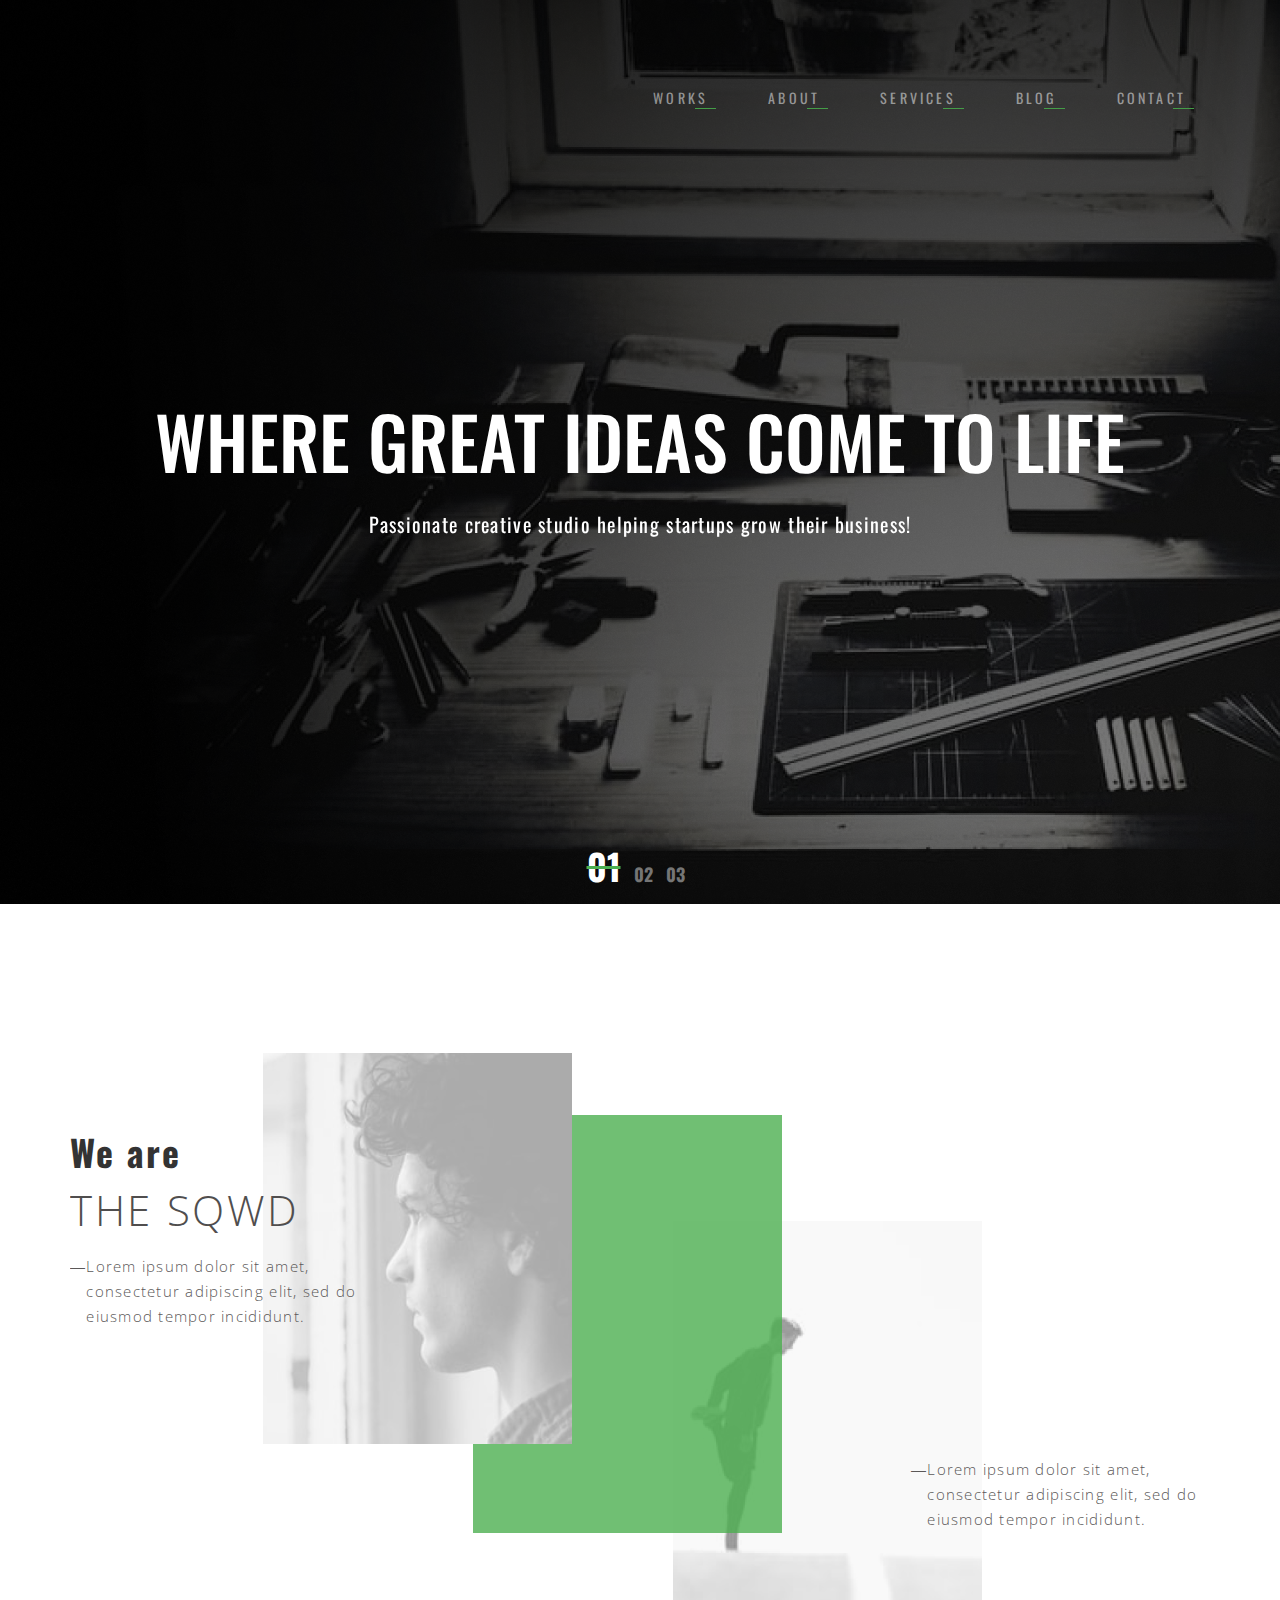
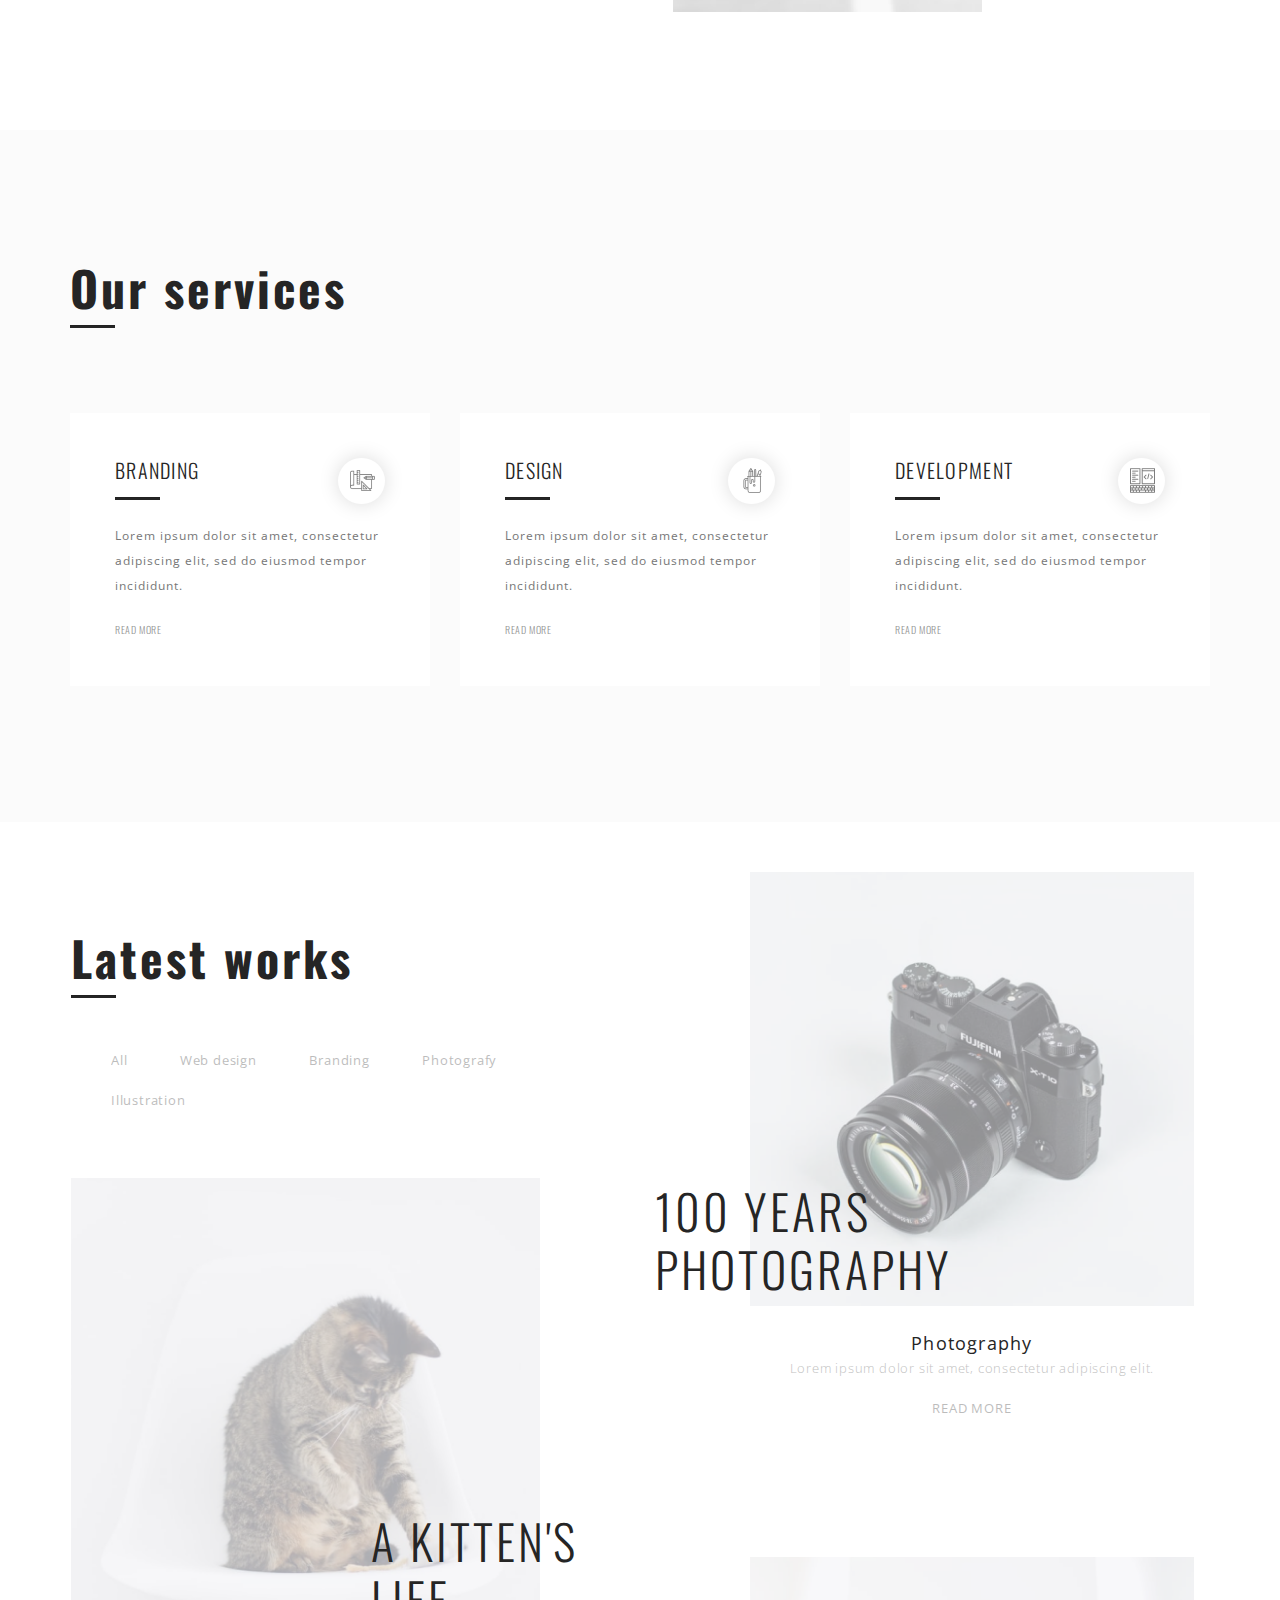
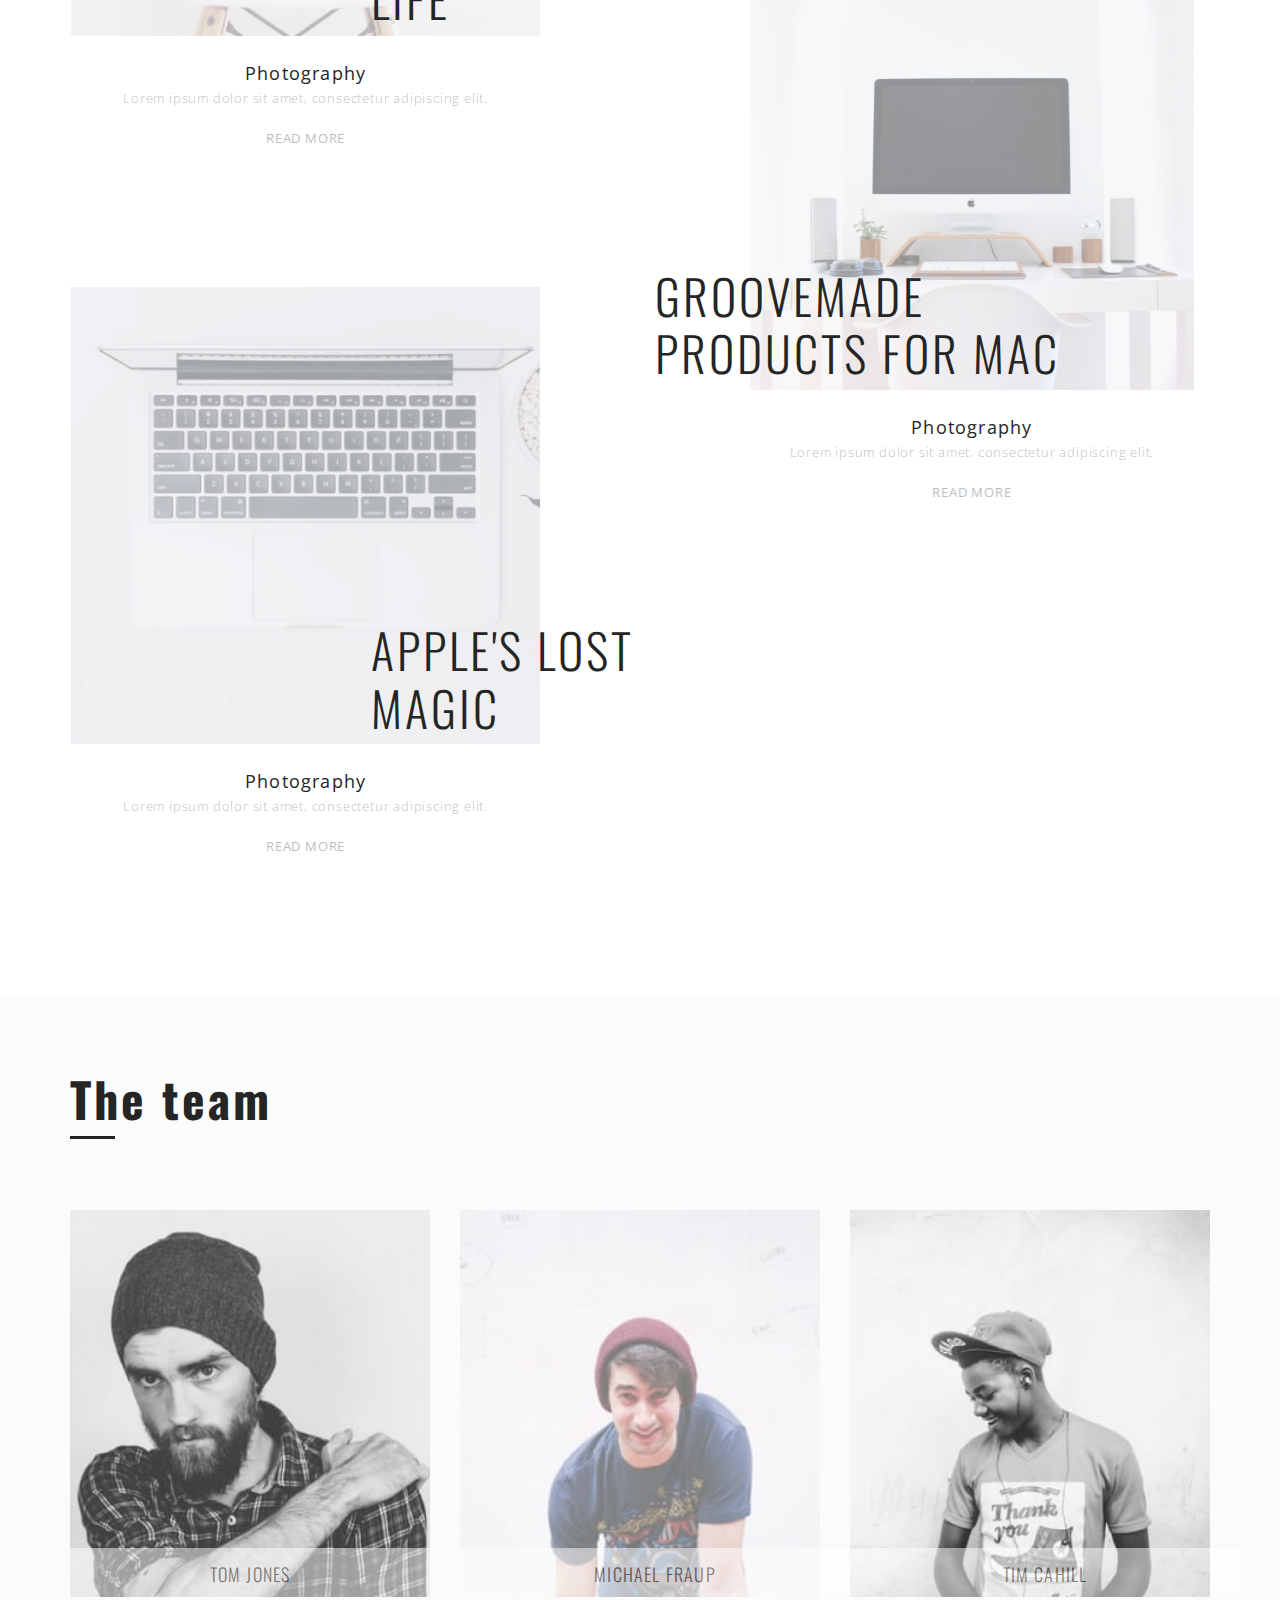
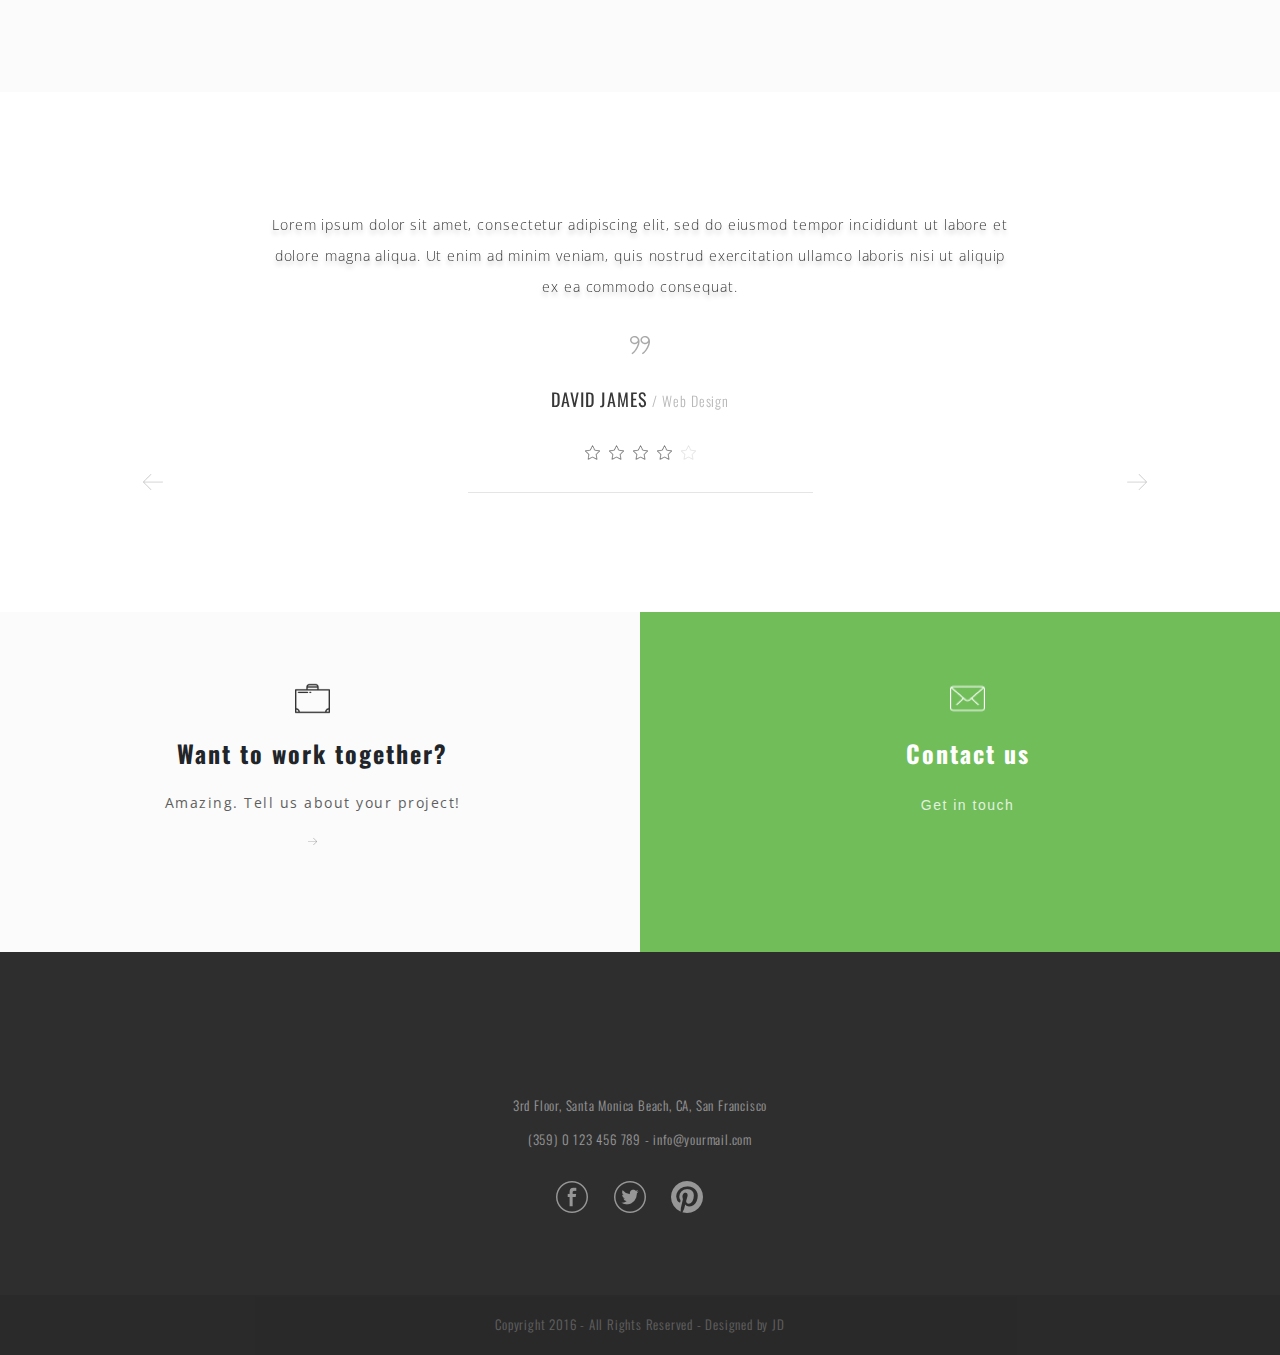
<file: Seminar 5-6/index.html>
<!DOCTYPE html>
<html lang="en">
<head>
    <meta charset="UTF-8">
    <meta content="width=device-width, initial-scale=1, shrink-to-fit=no" name="viewport">
    <title>Figma</title>
    <link href="https://fonts.gstatic.com" rel="preconnect">
    <link href="https://fonts.googleapis.com/css2?family=Open+Sans:wght@300;400&family=Oswald:wght@300;400;500;700&display=swap"
          rel="stylesheet">
    <link href="css/bootstrap.css" rel="stylesheet">
    <link href="css/style.css" rel="stylesheet">
</head>
<body>

<header class="header">
    <div class="container">
        <nav class="navbar navbar-expand-md navbar-dark justify-content-end">
            <button aria-controls="navbarSupportedContent" aria-expanded="false" aria-label="Toggle navigation"
                    class="navbar-toggler"
                    data-target="#navbar" data-toggle="collapse" type="button">
                <span class="navbar-toggler-icon"></span>
            </button>
            <div class="collapse navbar-collapse justify-content-end " id="navbar">
                <ul class="navbar-nav list-unstyled header-menu">
                    <li class="list-inline-item nav-item on-hover-add-active">
                        <a class="text-uppercase nav-link nav-menu mr-0" href="">Works</a>
                        <hr>
                    </li>
                    <li class="list-inline-item nav-item on-hover-add-active">
                        <a class="text-uppercase nav-link nav-menu mr-0" href="">About</a>
                        <hr>
                    </li>
                    <li class="list-inline-item nav-item on-hover-add-active">
                        <a class="text-uppercase nav-link nav-menu  mr-0" href="">Services</a>
                        <hr>
                    </li>
                    <li class="list-inline-item nav-item on-hover-add-active">
                        <a class="text-uppercase nav-link nav-menu mr-0" href="">Blog</a>
                        <hr>
                    </li>
                    <li class="list-inline-item nav-item on-hover-add-active">
                        <a class="text-uppercase nav-link nav-menu mr-0" href="">Contact</a>
                        <hr>
                    </li>
                </ul>
            </div>
        </nav>

        <div class="carousel header-content text-center d-flex flex-column justify-content-center" data-ride="carousel"
             id="myCarousel">
            <div class="carousel-inner">
                <div class="carousel-item active">
                    <h1 class="header-content-title">WHERE GREAT IDEAS COME TO LIFE</h1>
                    <span class="header-content-description d-block">Passionate creative studio helping startups grow their business!</span>
                </div>
                <div class="carousel-item">
                    <h1 class="header-content-title">WHERE GREAT IDEAS COME TO LIFE</h1>
                    <span class="header-content-description d-block">Passionate creative studio helping startups grow their business!</span>
                </div>
                <div class="carousel-item">
                    <h1 class="header-content-title">WHERE GREAT IDEAS COME TO LIFE</h1>
                    <span class="header-content-description d-block">Passionate creative studio helping startups grow their business!</span>
                </div>
            </div>
        </div>
        <div class="header-carousel-pagination">
            <ol class="list-unstyled text-center">
                <li class="active" data-slide-to="0" data-target="#myCarousel">01</li>
                <li class="" data-slide-to="1" data-target="#myCarousel">02</li>
                <li class="" data-slide-to="2" data-target="#myCarousel">03</li>
            </ol>
        </div>
    </div>
</header>

<section class="container we-are">
    <img alt="" id="we-are-first-img" src="img/Men1.png">
    <img alt="" id="we-are-second-img" src="img/greenbox.png">
    <img alt="" id="we-are-third-img" src="img/Men2.png">
    <div class="row">

        <div class="we-are-description col-md-4">
            <h3 class="we-are-title">We are</h3>
            <span class="we-are-title-span">THE SQWD</span>
            <div class="d-flex flex-row pt-3">
                <span>&mdash;</span>
                <p> Lorem ipsum dolor sit amet, consectetur adipiscing elit, sed do eiusmod tempor incididunt.</p>
            </div>
        </div>

        <div class="we-are-description-1 offset-4 col-md-4 ">
            <div class="d-flex flex-row">
                <span>&mdash;</span>
                <p> Lorem ipsum dolor sit amet, consectetur adipiscing elit, sed do eiusmod tempor incididunt.</p>
            </div>
        </div>
    </div>
</section>

<section class="container we-are-sm">
    <div class="we-are-description-sm text-center">
        <h3 class="we-are-title-sm">We are</h3>
        <span class="we-are-title-span-sm">THE SQWD</span>
        <div class="pt-3">
            <p> &mdash; Lorem ipsum dolor sit amet, consectetur adipiscing elit, sed do eiusmod tempor incididunt.</p>
        </div>
    </div>
    <div class="text-center">
        <img alt="" class="we-are-img-sm" src="img/Men1.png">
        <img alt="" class="we-are-img-sm" src="img/greenbox.png">
        <img alt="" class="we-are-img-sm" src="img/Men2.png">
    </div>
    <div class="we-are-description-1-sm text-center">
        <p> &mdash; Lorem ipsum dolor sit amet, consectetur adipiscing elit, sed do eiusmod tempor incididunt.</p>
    </div>
</section>

<section class="our-services">
    <div class="container">
        <div>
            <h2 class="our-services-title">Our services</h2>
            <hr class="black-hr">
        </div>
        <div class="row">
            <div class="col-md-4">
                <div class="our-services-item on-hover-add-active">
                    <a href="">
                        <div class="d-flex justify-content-between">
                            <div>
                                <h4>Branding</h4>
                                <hr class="black-hr">
                            </div>
                            <div class="our-services-item-oval">
                            <span>
                                <img alt="" src="img/Branding.png">
                            </span>
                            </div>
                        </div>
                        <p>Lorem ipsum dolor sit amet, consectetur adipiscing elit, sed do eiusmod tempor
                            incididunt.</p>
                        <span>Read more</span>
                    </a>
                </div>
            </div>
            <div class="col-md-4">
                <div class="our-services-item on-hover-add-active">
                    <a href="">
                        <div class="d-flex justify-content-between">
                            <div>
                                <h4>DESIGN</h4>
                                <hr class="black-hr">
                            </div>
                            <div class="our-services-item-oval">
                            <span>
                                <img alt="" src="img/Design.png">
                            </span>
                            </div>
                        </div>
                        <p>Lorem ipsum dolor sit amet, consectetur adipiscing elit, sed do eiusmod tempor incididunt.</p>
                        <span>Read more</span>
                    </a>
                </div>
            </div>
            <div class="col-md-4">
                <div class="our-services-item on-hover-add-active">
                    <a href="">
                        <div class="d-flex justify-content-between">
                            <div>
                                <h4>DEVELOPMENT</h4>
                                <hr class="black-hr">
                            </div>
                            <div class="our-services-item-oval">
                            <span>
                                <img alt="" src="img/Development.png">
                            </span>
                            </div>
                        </div>
                        <p>Lorem ipsum dolor sit amet, consectetur adipiscing elit, sed do eiusmod tempor incididunt.</p>
                        <span>Read more</span>
                    </a>
                </div>
            </div>
        </div>
    </div>
</section>
<section class="container latest-works">
    <div class="row">
        <div class="col-md-6 px-0">
            <div>
                <h2 class="latest-works-title">Latest works</h2>
                <hr class="black-hr">
                <ul class="list-unstyled latest-works-menu">
                    <li class="list-inline-item">
                        <a href="">All</a>
                    </li>
                    <li class="list-inline-item">
                        <a href="">Web design</a>
                    </li>
                    <li class="list-inline-item">
                        <a href="">Branding</a>
                    </li>
                    <li class="list-inline-item">
                        <a href="">Photografy</a>
                    </li>
                    <li class="list-inline-item">
                        <a href="">Illustration</a>
                    </li>
                </ul>
            </div>

            <div class="latest-works-item kitty row position-relative">
                <div class="col-md-10 col-sm-12 ">
                    <img alt="" class="w-100" src="img/Kot.png">
                </div>
                <div class="offset-md-6 offset-sm-0 col-sm-12 col-md-5">
                    <a href="">
                        <h4 class="position-absolute">A kitten's life</h4>
                    </a>
                </div>
            </div>
            <div class="row">
                <div class="latest-works-item-info col-md-10 col-sm-12 text-center">
                    <span>Photography</span>
                    <p>Lorem ipsum dolor sit amet, consectetur adipiscing elit.</p>
                    <a href="">READ MORE</a>
                </div>
            </div>

            <div class="latest-works-item keyboard row position-relative">
                <div class="col-md-10 col-sm-12">
                    <img alt="" class="w-100" src="img/Keyboard.png">
                </div>
                <div class="offset-md-6 offset-sm-0 col-sm-12 col-md-6">
                    <a href="">
                        <h4 class="position-absolute">Apple's lost magic</h4>
                    </a>
                </div>
            </div>
            <div class="latest-works-item-info row">
                <div class="col-md-10 col-sm-12 text-center">
                    <span>Photography</span>
                    <p>Lorem ipsum dolor sit amet, consectetur adipiscing elit.</p>
                    <a href="">READ MORE</a>
                </div>
            </div>

        </div>

        <div class="col-md-6">
            <div class="latest-works-item camera row position-relative">
                <div class="col-md-10 col-sm-12 offset-sm-0 offset-md-2">
                    <img alt="" class="w-100" src="img/Camera.png">
                </div>
                <div class="col-md-6 col-sm-12">
                    <a href="">
                        <h4 class="position-absolute">100 years photography</h4>
                    </a>
                </div>
            </div>
            <div class="latest-works-item-info row">
                <div class="col-md-10 col-sm-12 offset-sm-0 offset-md-2 text-center">
                    <span>Photography</span>
                    <p>Lorem ipsum dolor sit amet, consectetur adipiscing elit.</p>
                    <a href="">READ MORE</a>
                </div>
            </div>
            <div class="latest-works-item mac row position-relative">
                <div class="col-md-10 col-sm-12 offset-sm-0 offset-md-2">
                    <img alt="" class="w-100" src="img/Mac.png">
                </div>
                <div class="col-md-9 col-sm-12">
                    <a href="">
                        <h4 class="position-absolute">Groovemade products for mac</h4>
                    </a>
                </div>
            </div>
            <div class="latest-works-item-info row">
                <div class="col-md-10 col-sm-12 offset-sm-0 offset-md-2 text-center">
                    <span>Photography</span>
                    <p>Lorem ipsum dolor sit amet, consectetur adipiscing elit.</p>
                    <a href="">READ MORE</a>
                </div>
            </div>

        </div>
    </div>
</section>

<section class="the-team">
    <div class="container">
        <h2>The team</h2>
        <hr class="black-hr">
        <div class="the-team-avatars row">
            <div class="col-md-4 the-team-avatars-item">
                <div class="position-relative">
                    <img alt="" class="w-100" src="img/Tom.png">
                    <div class="the-team-name col-md-4 on-hover-add-active">
                        <span class="text-uppercase">Tom Jones</span>
                        <div class="d-none  the-team-name-profession">
                            <hr>
                            <span>Creative Director</span>
                            <p>Create with simplicity in mind!</p>
                        </div>
                    </div>
                </div>
            </div>
            <div class="col-md-4 the-team-avatars-item">
                <img alt="" class="w-100" src="img/Micha.png">
                <div class="the-team-name col-md-4 on-hover-add-active">
                    <span class="text-uppercase">Michael Fraup</span>
                    <div class="d-none  the-team-name-profession">
                        <hr>
                        <span>Creative Director</span>
                        <p>Create with simplicity in mind!</p>
                    </div>
                </div>
            </div>
            <div class="col-md-4 the-team-avatars-item">
                <img alt="" class="w-100" src="img/Tim.png">
                <div class="the-team-name col-md-4 on-hover-add-active">
                    <span class="text-uppercase">Tim Cahill</span>
                    <div class="d-none  the-team-name-profession">
                        <hr>
                        <span>Creative Director</span>
                        <p>Create with simplicity in mind!</p>
                    </div>
                </div>

            </div>
        </div>
    </div>
</section>

<section class="reviews">
    <div class="container">
        <div class="row">
            <div class="carousel" data-ride="carousel" id="review-carousel">
                <div class="carousel-inner">
                    <div class="reviews-item text-center offset-md-2 offset-sm-0 col-sm-12 col-md-8">
                        <div class="carousel-item active">
                            <p>Lorem ipsum dolor sit amet, consectetur adipiscing elit, sed do eiusmod tempor incididunt ut labore et dolore magna aliqua. Ut enim ad minim veniam, quis nostrud exercitation ullamco laboris nisi ut aliquip ex ea commodo consequat. </p>
                            <div class="col-md-6 col-sm-12 offset-md-3 offset-sm-0">
                                <img alt="" src="img/quote.png">
                                <div class="reviews-client">
                                    <span class="reviews-client-name">DAVID JAMES</span>
                                    <span class="reviews-client-prof">/ Web Design</span>
                                </div>
                                <img alt="" src="img/stars.png">
                                <hr>
                            </div>
                        </div>
                        <div class="carousel-item">
                            <p>Lorem ipsum dolor sit amet, consectetur adipiscing elit, sed do eiusmod tempor incididunt ut labore et dolore magna aliqua. Ut enim ad minim veniam, quis nostrud exercitation ullamco laboris nisi ut aliquip ex ea commodo consequat. </p>
                            <div class="col-md-6 col-sm-12 offset-md-3 offset-sm-0">
                                <img alt="" src="img/quote.png">
                                <div class="reviews-client">
                                    <span class="reviews-client-name">Mark Williams</span>
                                    <span class="reviews-client-prof">/ Musician</span>
                                </div>
                                <img alt="" src="img/stars.png">
                                <hr>
                            </div>
                        </div>
                    </div>
                    <a class="carousel-control-prev" data-slide="prev" href="#review-carousel" role="button">
                        <span aria-hidden="true" class="carousel-control-prev-icon">
                            <img alt="" src="img/next%20copy.png">
                        </span>
                        <span class="sr-only">Previous</span>
                    </a>
                    <a class="carousel-control-next text-left" data-slide="next" href="#review-carousel" role="button">
                        <span aria-hidden="true" class="carousel-control-next-icon">
                            <img alt="" src="img/next.png">
                        </span>
                        <span class="sr-only">True</span>
                    </a>
                </div>
            </div>
        </div>
    </div>
</section>
<section class="contacts overflow-hidden">
    <div class="row">
        <div class="col-sm-12 col-md-6 contacts-case">
            <img alt="" src="img/briefcase.png">
            <h4>Want to work together?</h4>
            <p>Amazing. Tell us about your project!</p>
            <a href="">
                <img alt="" src="img/next-case.png">
            </a>
        </div>
        <div class="col-sm-12 col-md-6 contacts-mail">
            <img alt="" src="img/mail.png">
            <h4>Contact us</h4>
            <a href="">Get in touch</a>
        </div>
    </div>
</section>
<footer class="footer">
    <div class="footer-address">
        <span>3rd Floor, Santa Monica Beach, CA, San Francisco</span>
    </div>
    <div class="footer-contacts">
        <span>(359) 0 123 456 789 - info@yourmail.com</span>
    </div>
    <div class="social-icons">
        <a href="">
            <img alt="" src="img/facebook.png">
        </a>
        <a href="">
            <img alt="" src="img/twitter.png">
        </a>
        <a href="">
            <img alt="" src="img/pinterest.png">
        </a>
    </div>
    <div class="copyright">
        <span>Copyright 2016 - All Rights Reserved - Designed by JD</span>
    </div>
</footer>

<script crossorigin="anonymous"
        integrity="sha384-DfXdz2htPH0lsSSs5nCTpuj/zy4C+OGpamoFVy38MVBnE+IbbVYUew+OrCXaRkfj"
        src="https://code.jquery.com/jquery-3.5.1.slim.min.js"></script>
<script crossorigin="anonymous"
        integrity="sha384-9/reFTGAW83EW2RDu2S0VKaIzap3H66lZH81PoYlFhbGU+6BZp6G7niu735Sk7lN"
        src="https://cdn.jsdelivr.net/npm/popper.js@1.16.1/dist/umd/popper.min.js"></script>
<script crossorigin="anonymous"
        integrity="sha384-+YQ4JLhjyBLPDQt//I+STsc9iw4uQqACwlvpslubQzn4u2UU2UFM80nGisd026JF"
        src="https://cdn.jsdelivr.net/npm/bootstrap@4.6.0/dist/js/bootstrap.min.js"></script>

</body>
</html>
</file>
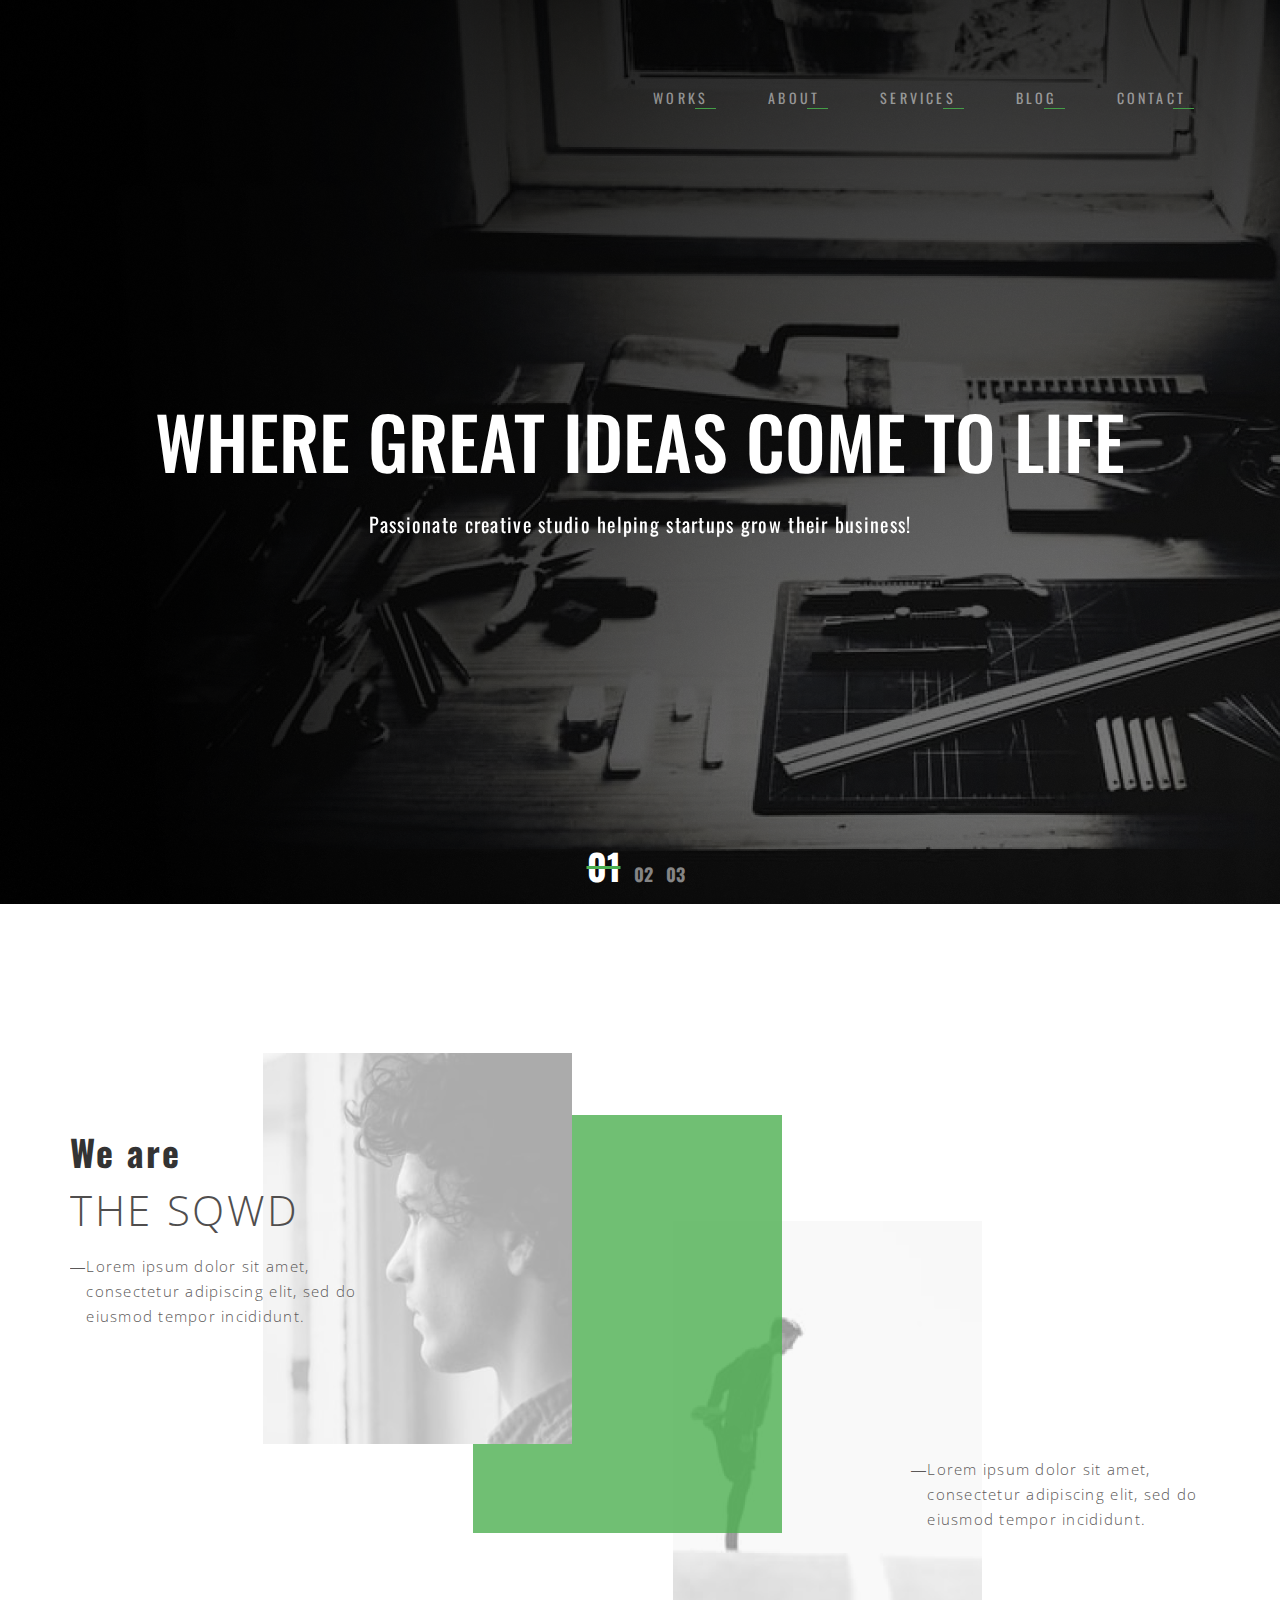
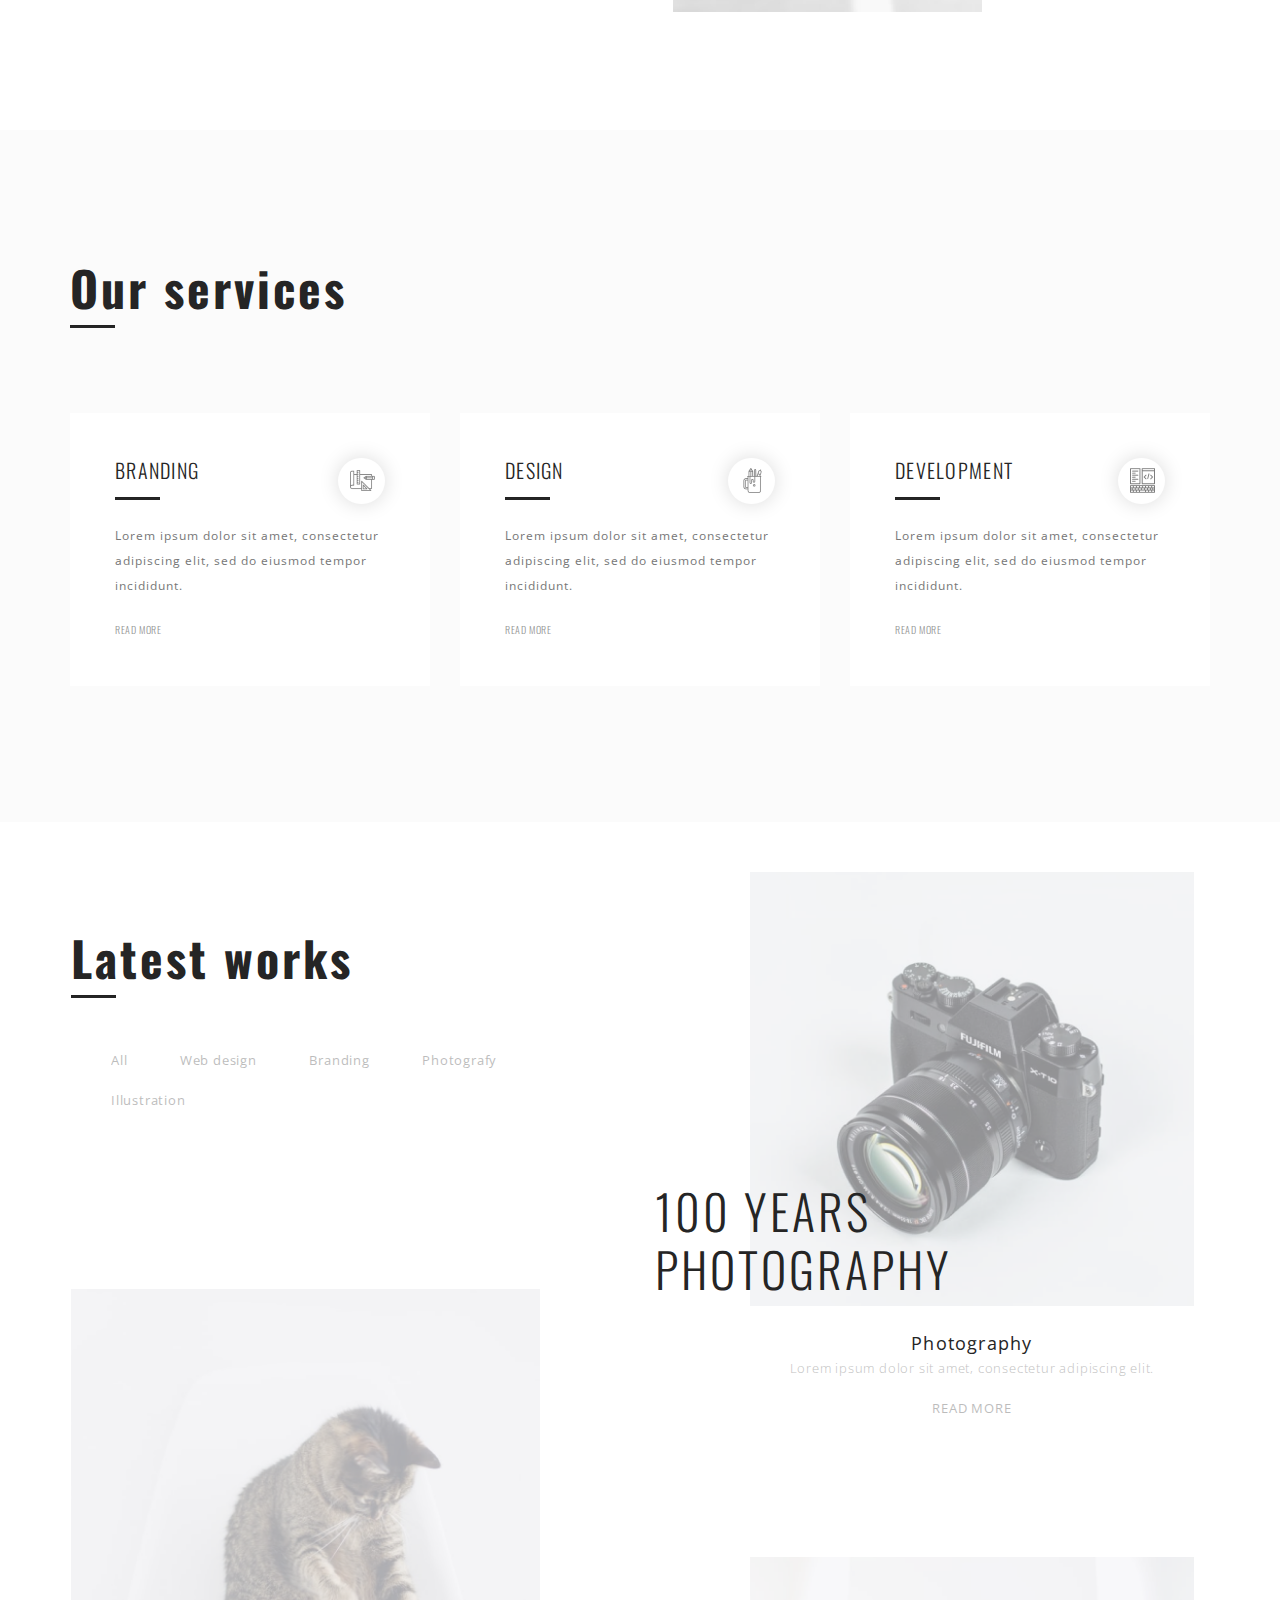
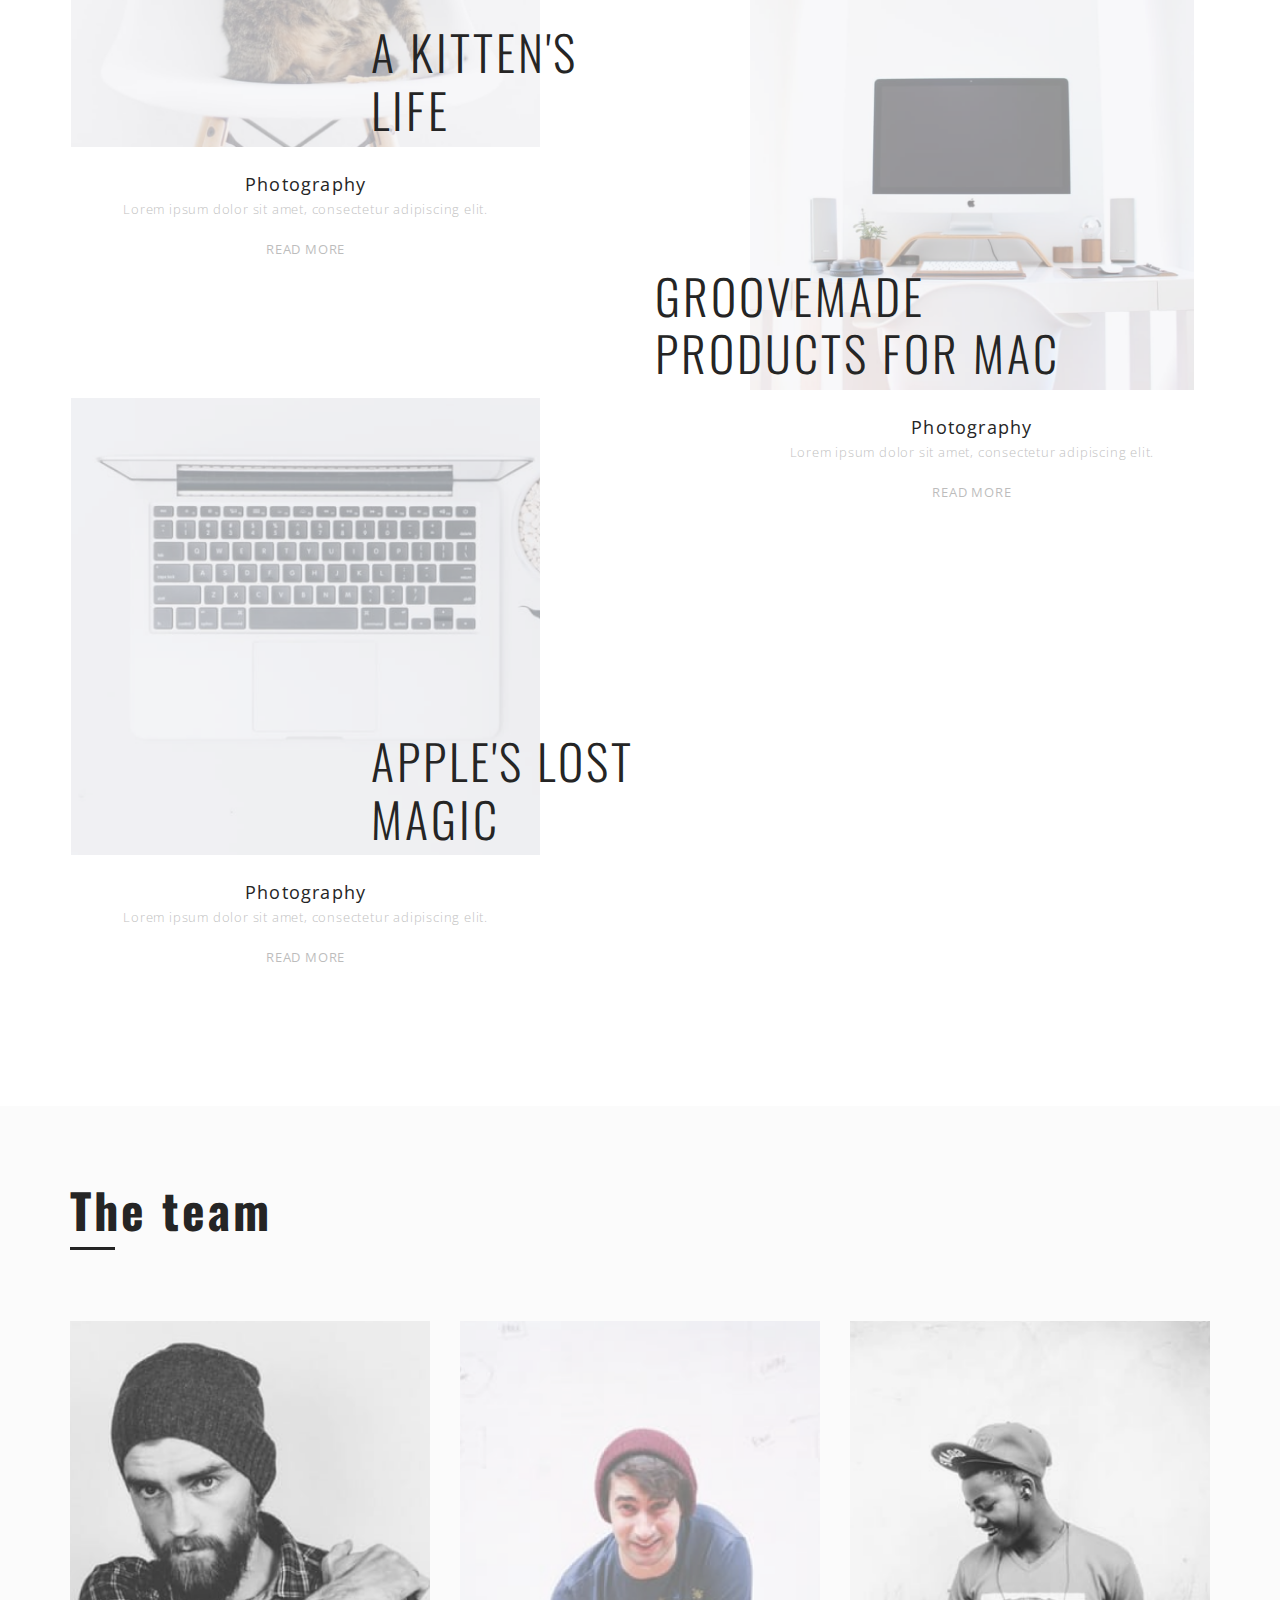
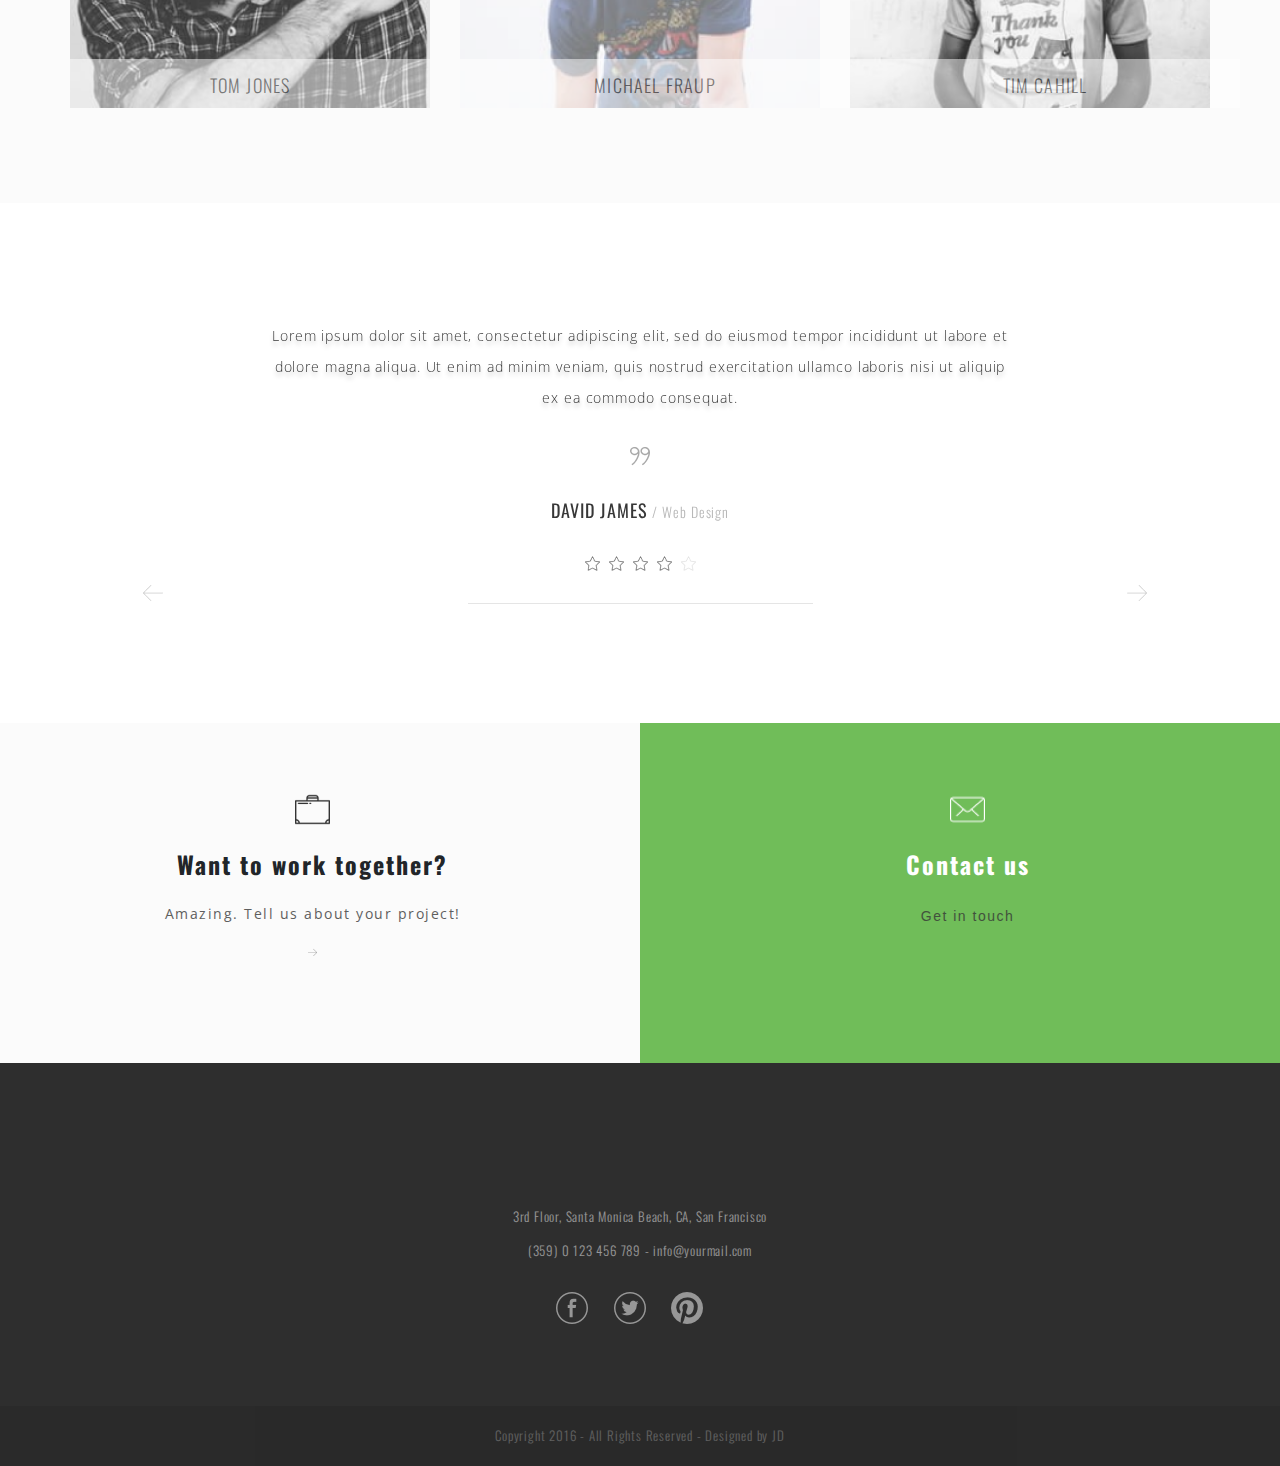
<file: Seminar 7-8/2/index.html>
<!DOCTYPE html>
<html lang="en">
<head>
    <meta charset="UTF-8">
    <meta content="width=device-width, initial-scale=1, shrink-to-fit=no" name="viewport">
    <title>Figma</title>
    <link href="https://fonts.gstatic.com" rel="preconnect">
    <link href="https://fonts.googleapis.com/css2?family=Open+Sans:wght@300;400&family=Oswald:wght@300;400;500;700&display=swap"
          rel="stylesheet">
    <link href="css/bootstrap.css" rel="stylesheet">
    <link href="css/style.css" rel="stylesheet">
</head>
<body>

<header class="header">
    <div class="container">
        <nav class="navbar navbar-expand-md navbar-dark justify-content-end">
            <button aria-controls="navbarSupportedContent" aria-expanded="false" aria-label="Toggle navigation"
                    class="navbar-toggler "
                    data-target="#navbar" data-toggle="collapse" type="button">
                <span class="navbar-toggler-icon"></span>
            </button>
            <div class="collapse navbar-collapse justify-content-end " id="navbar">
                <ul class="navbar-nav list-unstyled header-menu">
                    <li
                            class="list-inline-item nav-item on-hover-add-active">
                        <a class="text-uppercase nav-link nav-menu mr-0" href="">Works</a>
                        <hr>
                    </li>
                    <li class="list-inline-item nav-item on-hover-add-active">

                        <a class="text-uppercase nav-link nav-menu mr-0" href="">About</a>
                        <hr>
                    </li>
                    <li class="list-inline-item nav-item on-hover-add-active">
                        <a class="text-uppercase nav-link nav-menu  mr-0" href="">Services</a>
                        <hr>
                    </li>
                    <li class="list-inline-item nav-item on-hover-add-active">
                        <a class="text-uppercase nav-link nav-menu mr-0" href="">Blog</a>
                        <hr>
                    </li>
                    <li class="list-inline-item nav-item on-hover-add-active">
                        <a class="text-uppercase nav-link nav-menu mr-0" href="">Contact</a>
                        <hr>
                    </li>
                </ul>
            </div>
        </nav>

        <div class="carousel header-content text-center d-flex flex-column justify-content-center" data-ride="carousel"
             id="myCarousel">
            <div class="carousel-inner">
                <div class="carousel-item active">
                    <h1 class="header-content-title">WHERE GREAT IDEAS COME TO LIFE</h1>
                    <span class="header-content-description d-block">Passionate creative studio helping startups grow their business!</span>
                </div>
                <div class="carousel-item">
                    <h1 class="header-content-title">2.WHERE GREAT IDEAS COME TO LIFE
                    </h1>
                    <span class="header-content-description d-block">Passionate creative studio helping startups grow their business!</span>
                </div>
                <div class="carousel-item">
                    <h1 class="header-content-title">3.WHERE GREAT IDEAS COME TO LIFE</h1>
                    <span class="header-content-description d-block">Passionate creative studio helping startups grow their business!</span>
                </div>
            </div>
        </div>
        <div class="header-carousel-pagination">
            <ol class="list-unstyled text-center">
                <li class="active" data-slide-to="0" data-target="#myCarousel">01</li>
                <li class="" data-slide-to="1" data-target="#myCarousel">02</li>
                <li class="" data-slide-to="2" data-target="#myCarousel">03</li>
            </ol>
        </div>
    </div>
</header>

<section class="container we-are">
    <img alt="" id="we-are-first-img" src="img/Men1.png">
    <img alt="" id="we-are-second-img" src="img/greenbox.png">
    <img alt="" id="we-are-third-img" src="img/Men2.png">
    <div class="row">

        <div class="we-are-description col-md-4">
            <h3 class="we-are-title">We are</h3>
            <span class="we-are-title-span">THE SQWD</span>
            <div class="d-flex flex-row pt-3">
                <span>&mdash;</span>
                <p> Lorem ipsum dolor sit amet, consectetur adipiscing elit, sed do eiusmod tempor incididunt.</p>
            </div>
        </div>

        <div class="we-are-description-1 offset-4 col-md-4 ">
            <div class="d-flex flex-row">
                <span>&mdash;</span>
                <p> Lorem ipsum dolor sit amet, consectetur adipiscing elit, sed do eiusmod tempor incididunt.</p>
            </div>
        </div>
    </div>
</section>

<section class="container we-are-sm">
    <div class="we-are-description-sm text-center">
        <h3 class="we-are-title-sm">We are</h3>
        <span class="we-are-title-span-sm">THE SQWD</span>
        <div class="pt-3">
            <p> &mdash; Lorem ipsum dolor sit amet, consectetur adipiscing elit, sed do eiusmod tempor incididunt.</p>
        </div>
    </div>
    <div class="text-center">
        <img alt="" class="we-are-img-sm" src="img/Men1.png">
        <img alt="" class="we-are-img-sm" src="img/greenbox.png">
        <img alt="" class="we-are-img-sm" src="img/Men2.png">
    </div>
    <div class="we-are-description-1-sm text-center">
        <p> &mdash; Lorem ipsum dolor sit amet, consectetur adipiscing elit, sed do eiusmod tempor incididunt.</p>
    </div>
</section>

<section class="our-services">
    <div class="container">
        <div>
            <h2 class="our-services-title">Our services</h2>
            <hr class="black-hr">
        </div>
        <div class="row">
            <div class="col-md-4">
                <div class="our-services-item on-hover-add-active">
                    <a href="">
                        <div class="d-flex justify-content-between">
                            <div>
                                <h4>Branding</h4>
                                <hr class="black-hr">
                            </div>
                            <div class="our-services-item-oval">
                            <span>
                                <img alt="" src="img/Branding.png">
                            </span>
                            </div>
                        </div>
                        <p>Lorem ipsum dolor sit amet, consectetur adipiscing elit, sed do eiusmod tempor incididunt.</p>
                        <span>Read more</span>
                    </a>
                </div>
            </div>
            <div class="col-md-4">
                <div class="our-services-item on-hover-add-active">
                    <a href="">
                        <div class="d-flex justify-content-between">
                            <div>
                                <h4>DESIGN</h4>
                                <hr class="black-hr">
                            </div>
                            <div class="our-services-item-oval">
                            <span>
                                <img alt="" src="img/Design.png">
                            </span>
                            </div>
                        </div>
                        <p>Lorem ipsum dolor sit amet, consectetur adipiscing elit, sed do eiusmod tempor
                            incididunt.</p>
                        <span>Read more</span>
                    </a>
                </div>
            </div>
            <div class="col-md-4">
                <div class="our-services-item on-hover-add-active">
                    <a href="">
                        <div class="d-flex justify-content-between">
                            <div>
                                <h4>DEVELOPMENT</h4>
                                <hr class="black-hr">
                            </div>
                            <div class="our-services-item-oval">
                            <span>
                                <img alt="" src="img/Development.png">
                            </span>
                            </div>
                        </div>
                        <p>Lorem ipsum dolor sit amet, consectetur adipiscing elit, sed do eiusmod tempor
                            incididunt.</p>
                        <span>Read more</span>
                    </a>
                </div>
            </div>
        </div>
    </div>
</section>
<section class="container latest-works">
    <div class="row">
        <div class="col-md-6 px-0">
            <div>
                <h2 class="latest-works-title">Latest works</h2>
                <hr class="black-hr">
                <ul class="list-unstyled latest-works-menu">
                    <li class="list-inline-item">
                        <a href="">All</a>
                    </li>
                    <li class="list-inline-item">
                        <a href="">Web design</a>
                    </li>
                    <li class="list-inline-item">
                        <a href="">Branding</a>
                    </li>
                    <li class="list-inline-item">
                        <a href="">Photografy</a>
                    </li>
                    <li class="list-inline-item">
                        <a href="">Illustration</a>
                    </li>
                </ul>
            </div>

            <div class="latest-works-item kitty row position-relative">
                <div class="col-md-10 col-sm-12 ">
                    <img alt="" class="w-100" src="img/Kot.png">
                </div>
                <div class="offset-md-6 offset-sm-0 col-sm-12 col-md-5">
                    <a href="">
                        <h4 class="position-absolute">A kitten's life</h4>
                    </a>
                </div>
            </div>
            <div class="row">
                <div class="latest-works-item-info col-md-10 col-sm-12 text-center">
                    <span>Photography</span>
                    <p>Lorem ipsum dolor sit amet, consectetur adipiscing elit.</p>
                    <a href="">READ MORE</a>
                </div>
            </div>

            <div class="latest-works-item keyboard row position-relative">
                <div class="col-md-10 col-sm-12">
                    <img alt="" class="w-100" src="img/Keyboard.png">
                </div>
                <div class="offset-md-6 offset-sm-0 col-sm-12 col-md-6">
                    <a href="">
                        <h4 class="position-absolute">Apple's lost magic</h4>
                    </a>
                </div>
            </div>
            <div class="latest-works-item-info row">
                <div class="col-md-10 col-sm-12 text-center">
                    <span>Photography</span>
                    <p>Lorem ipsum dolor sit amet, consectetur adipiscing elit.</p>
                    <a href="">READ MORE</a>
                </div>
            </div>

        </div>

        <div class="col-md-6">
            <div class="latest-works-item camera row position-relative">
                <div class="col-md-10 col-sm-12 offset-sm-0 offset-md-2">
                    <img alt="" class="w-100" src="img/Camera.png">
                </div>
                <div class="col-md-6 col-sm-12">
                    <a href="">
                        <h4 class="position-absolute">100 years photography</h4>
                    </a>
                </div>
            </div>
            <div class="latest-works-item-info row">
                <div class="col-md-10 col-sm-12 offset-sm-0 offset-md-2 text-center">
                    <span>Photography</span>
                    <p>Lorem ipsum dolor sit amet, consectetur adipiscing elit.</p>
                    <a href="">READ MORE</a>
                </div>
            </div>
            <div class="latest-works-item mac row position-relative">
                <div class="col-md-10 col-sm-12 offset-sm-0 offset-md-2">
                    <img alt="" class="w-100" src="img/Mac.png">
                </div>
                <div class="col-md-9 col-sm-12">
                    <a href="">
                        <h4 class="position-absolute">Groovemade products for mac</h4>
                    </a>
                </div>
            </div>
            <div class="latest-works-item-info row">
                <div class="col-md-10 col-sm-12 offset-sm-0 offset-md-2 text-center">
                    <span>Photography</span>
                    <p>Lorem ipsum dolor sit amet, consectetur adipiscing elit.</p>
                    <a href="">READ MORE</a>
                </div>
            </div>

        </div>
    </div>
</section>

<section class="the-team">
    <div class="container">
        <h2>The team</h2>
        <hr class="black-hr">
        <div class="the-team-avatars row">
            <div class="col-md-4 the-team-avatars-item">
                <div class="position-relative">
                    <img alt="" class="w-100" src="img/Tom.png">
                    <div class="the-team-name col-md-4 on-hover-add-active">
                        <span class="text-uppercase">Tom Jones</span>
                        <div class="d-none  the-team-name-profession">
                            <hr>
                            <span>Creative Director</span>
                            <p>Create with simplicity in mind!</p>
                        </div>
                    </div>
                </div>
            </div>
            <div class="col-md-4 the-team-avatars-item">
                <img alt="" class="w-100" src="img/Micha.png">
                <div class="the-team-name col-md-4 on-hover-add-active">
                    <span class="text-uppercase">Michael Fraup</span>
                    <div class="d-none  the-team-name-profession">
                        <hr>
                        <span>Creative Director</span>
                        <p>Create with simplicity in mind!</p>
                    </div>
                </div>
            </div>
            <div class="col-md-4 the-team-avatars-item">
                <img alt="" class="w-100" src="img/Tim.png">
                <div class="the-team-name col-md-4 on-hover-add-active">
                    <span class="text-uppercase">Tim Cahill</span>
                    <div class="d-none  the-team-name-profession">
                        <hr>
                        <span>Creative Director</span>
                        <p>Create with simplicity in mind!</p>
                    </div>
                </div>

            </div>
        </div>
    </div>
</section>

<section class="reviews">
    <div class="container">
        <div class="row">
            <div class="carousel" data-ride="carousel" id="review-carousel">
                <div class="carousel-inner">
                    <div class="reviews-item text-center offset-md-2 offset-sm-0 col-sm-12 col-md-8">
                        <div class="carousel-item active">
                            <p>Lorem ipsum dolor sit amet, consectetur adipiscing elit, sed do eiusmod tempor incididunt ut labore et dolore magna aliqua. Ut enim ad minim veniam, quis nostrud exercitation ullamco laboris nisi ut aliquip ex ea commodo consequat. </p>
                            <div class="col-md-6 col-sm-12 offset-md-3 offset-sm-0">
                                <img alt="" src="img/quote.png">
                                <div class="reviews-client">
                                    <span class="reviews-client-name">DAVID JAMES</span>
                                    <span class="reviews-client-prof">/ Web Design</span>
                                </div>
                                <img alt="" src="img/Stars.png">
                                <hr>
                            </div>
                        </div>
                        <div class="carousel-item">
                            <p>Lorem ipsum dolor sit amet, consectetur adipiscing elit, sed do eiusmod tempor incididunt ut labore et dolore magna aliqua. Ut enim ad minim veniam, quis nostrud exercitation ullamco laboris nisi ut aliquip ex ea commodo consequat. </p>
                            <div class="col-md-6 col-sm-12 offset-md-3 offset-sm-0">
                                <img alt="" src="img/quote.png">
                                <div class="reviews-client">
                                    <span class="reviews-client-name">Mark Williams</span>
                                    <span class="reviews-client-prof">/ Musician</span>
                                </div>
                                <img alt="" src="img/Stars.png">
                                <hr>
                            </div>
                        </div>
                    </div>
                    <a class="carousel-control-prev" data-slide="prev" href="#review-carousel" role="button">
                        <span aria-hidden="true" class="carousel-control-prev-icon">
                            <img alt="" src="img/next%20copy.png">
                        </span>
                        <span class="sr-only">Previous</span>
                    </a>
                    <a class="carousel-control-next text-left" data-slide="next" href="#review-carousel" role="button">
                        <span aria-hidden="true" class="carousel-control-next-icon">
                            <img alt="" src="img/next.png">
                        </span>
                        <span class="sr-only">True</span>
                    </a>
                </div>
            </div>
        </div>
    </div>
</section>
<section class="contacts overflow-hidden">
    <div class="row">
        <div class="col-sm-12 col-md-6 contacts-case">
            <img alt="" src="img/briefcase.png">
            <h4>Want to work together?</h4>
            <p>Amazing. Tell us about your project!</p>
            <a href="">
                <img alt="" src="img/next-case.png">
            </a>
        </div>
        <div class="col-sm-12 col-md-6 contacts-mail">
            <img alt="" src="img/mail.png">
            <h4>Contact us</h4>
            <a href="">Get in touch</a>
        </div>
    </div>
</section>
<footer class="footer">
    <div class="footer-address">
        <span>3rd Floor, Santa Monica Beach, CA, San Francisco</span>
    </div>
    <div class="footer-contacts">
        <span>(359) 0 123 456 789 - info@yourmail.com</span>
    </div>
    <div class="social-icons">
        <a href="">
            <img alt="" src="img/facebook.png">
        </a>
        <a href="">
            <img alt="" src="img/twitter.png">
        </a>
        <a href="">
            <img alt="" src="img/pinterest.png">
        </a>
    </div>
    <div class="copyright">
        <span>Copyright 2016 - All Rights Reserved - Designed by JD</span>
    </div>
</footer>

<script crossorigin="anonymous"
        integrity="sha384-DfXdz2htPH0lsSSs5nCTpuj/zy4C+OGpamoFVy38MVBnE+IbbVYUew+OrCXaRkfj"
        src="https://code.jquery.com/jquery-3.5.1.slim.min.js"></script>
<script crossorigin="anonymous"
        integrity="sha384-9/reFTGAW83EW2RDu2S0VKaIzap3H66lZH81PoYlFhbGU+6BZp6G7niu735Sk7lN"
        src="https://cdn.jsdelivr.net/npm/popper.js@1.16.1/dist/umd/popper.min.js"></script>
<script crossorigin="anonymous"
        integrity="sha384-+YQ4JLhjyBLPDQt//I+STsc9iw4uQqACwlvpslubQzn4u2UU2UFM80nGisd026JF"
        src="https://cdn.jsdelivr.net/npm/bootstrap@4.6.0/dist/js/bootstrap.min.js"></script>
<!--<script>-->
<!--    $('.on-hover-add-active').on('mouseover', function () {-->
<!--        this.classList.add('active')-->
<!--    });-->

<!--    $('.on-hover-add-active').on('mouseleave', function () {-->
<!--        this.classList.remove('active')-->
<!--    });-->

<!--    const headerCaruselPagination = $('.header-carousel-pagination');-->

<!--    headerCaruselPagination.find('li').on('click', function () {-->
<!--        headerCaruselPagination.find('li').removeClass('active');-->
<!--        $(this).addClass('active');-->
<!--    });-->

<!--</script>-->
</body>
</html>
</file>
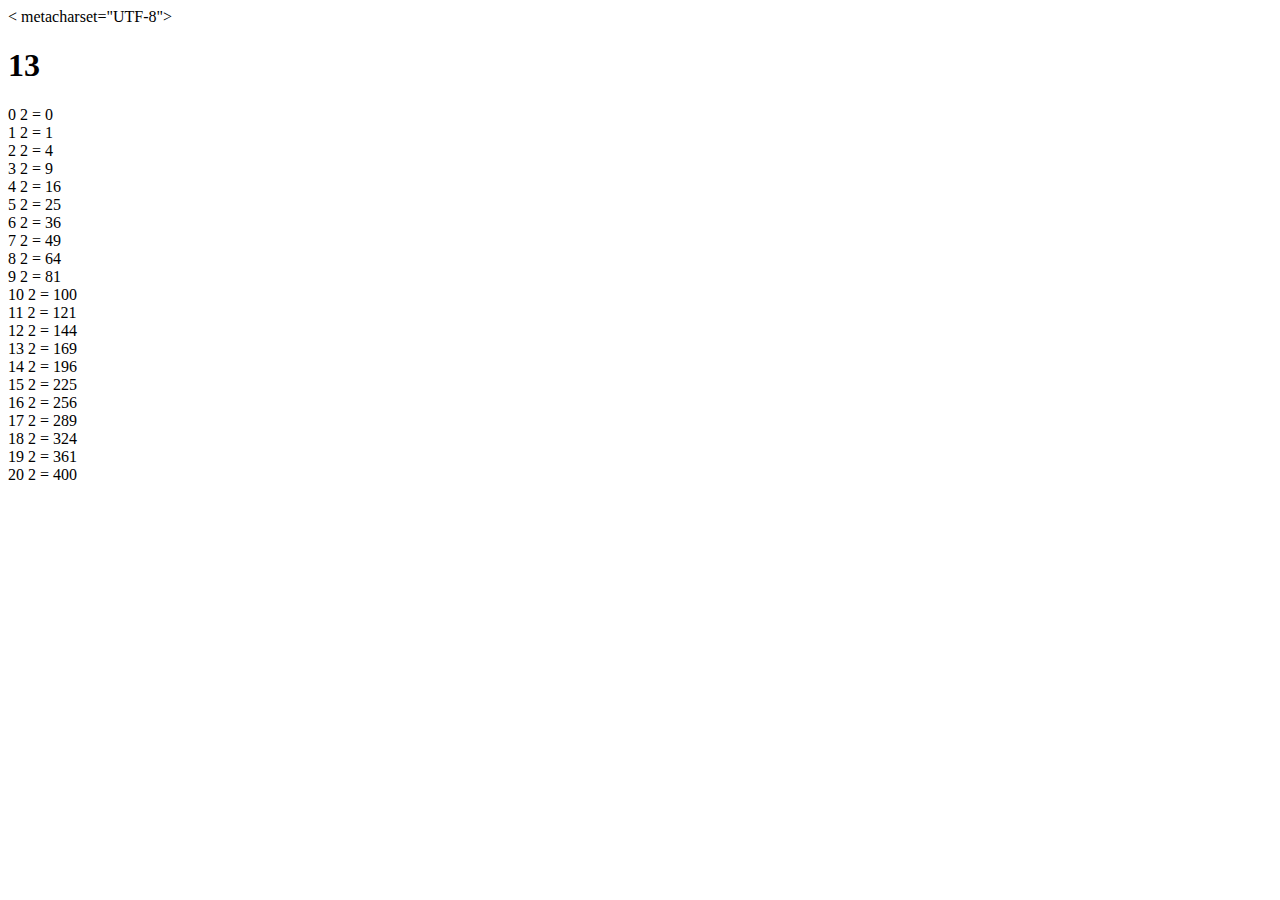
<file: Seminar 1-2/Семинар 1-2 номер 13.html>
<!DOCTYPE html>
<html lang="en">
<head>
  < metacharset="UTF-8">
  <title>>Title</title>
</head>
<body>
<h1>13</h1>
  <script>
    for (let i = 0; i <= 20; i++) {
        document.writeln(i, " ", 2, " = ", (i**2).toString() + "<br />")
    }
  </script>

</body>
</html>
</file>
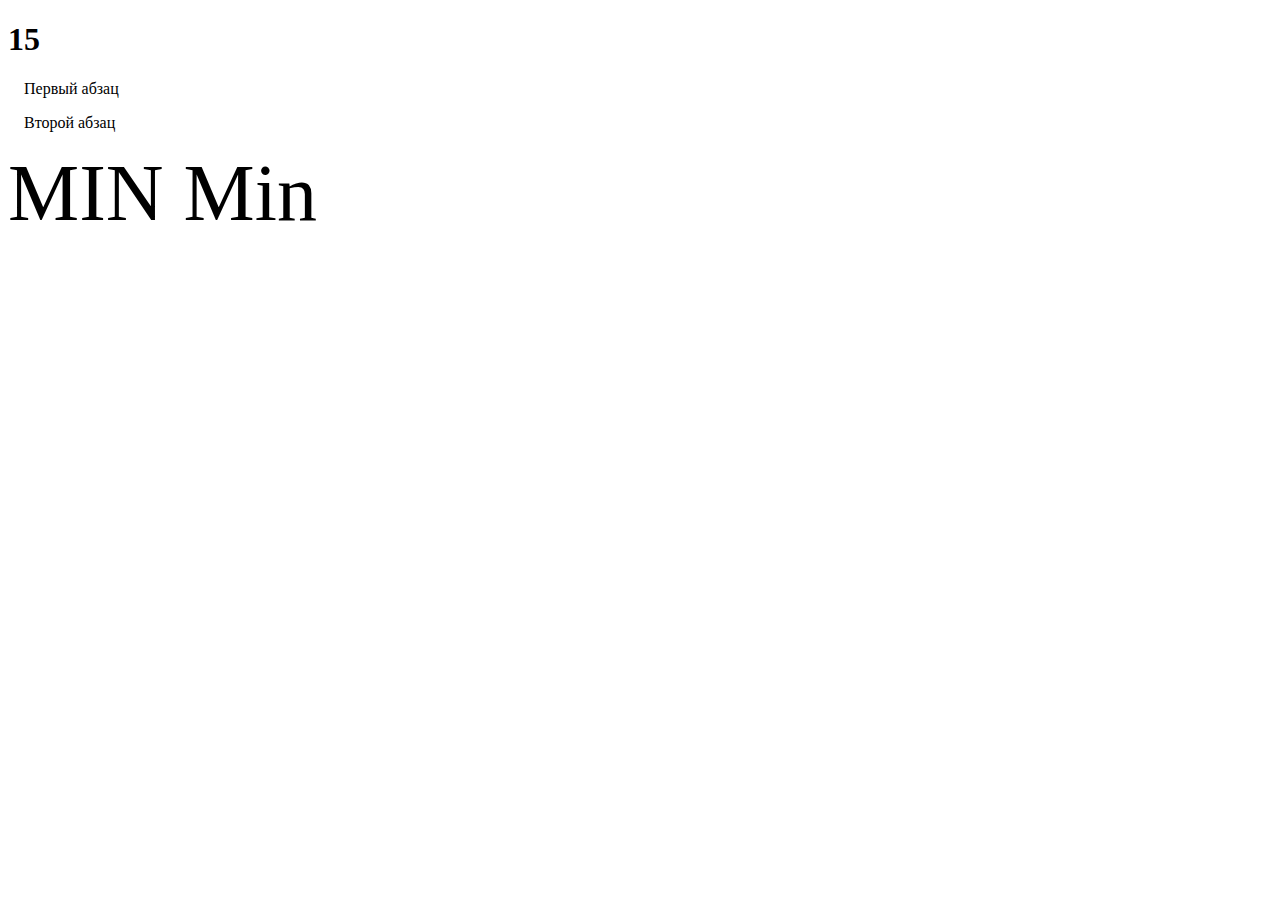
<file: Seminar 1-2/Семинар 1-2 Номер 14-15.html>
<!DOCTYPE html>
<html lang="en">
<head>
  <meta charset="UTF-8">
  <title>Title</title>
</head>
<body>
<h1>15</h1>
<p>&nbsp;&nbsp;&nbsp;&nbsp;Первый абзац</p>
<p>&nbsp;&nbsp;&nbsp;&nbsp;Второй абзац</p>

<script>

      function fontS(val){
      document.getElementById("hz").style.fontSize=val+"px";
      }
    </script>
  

    <div id="head">MIN Min</div>
      <script>
          var l = 5, m = 1,
              style = document.getElementById("head").style;
          func();
          var id = setInterval(function () {
              if (--l === m) clearInterval(id);
              func();
          }, 1000); // Интервал в 1 секунду
  
          function func() {
              style.fontSize = l + "em";
          }
      </script>
  </body>
  </html>
</file>
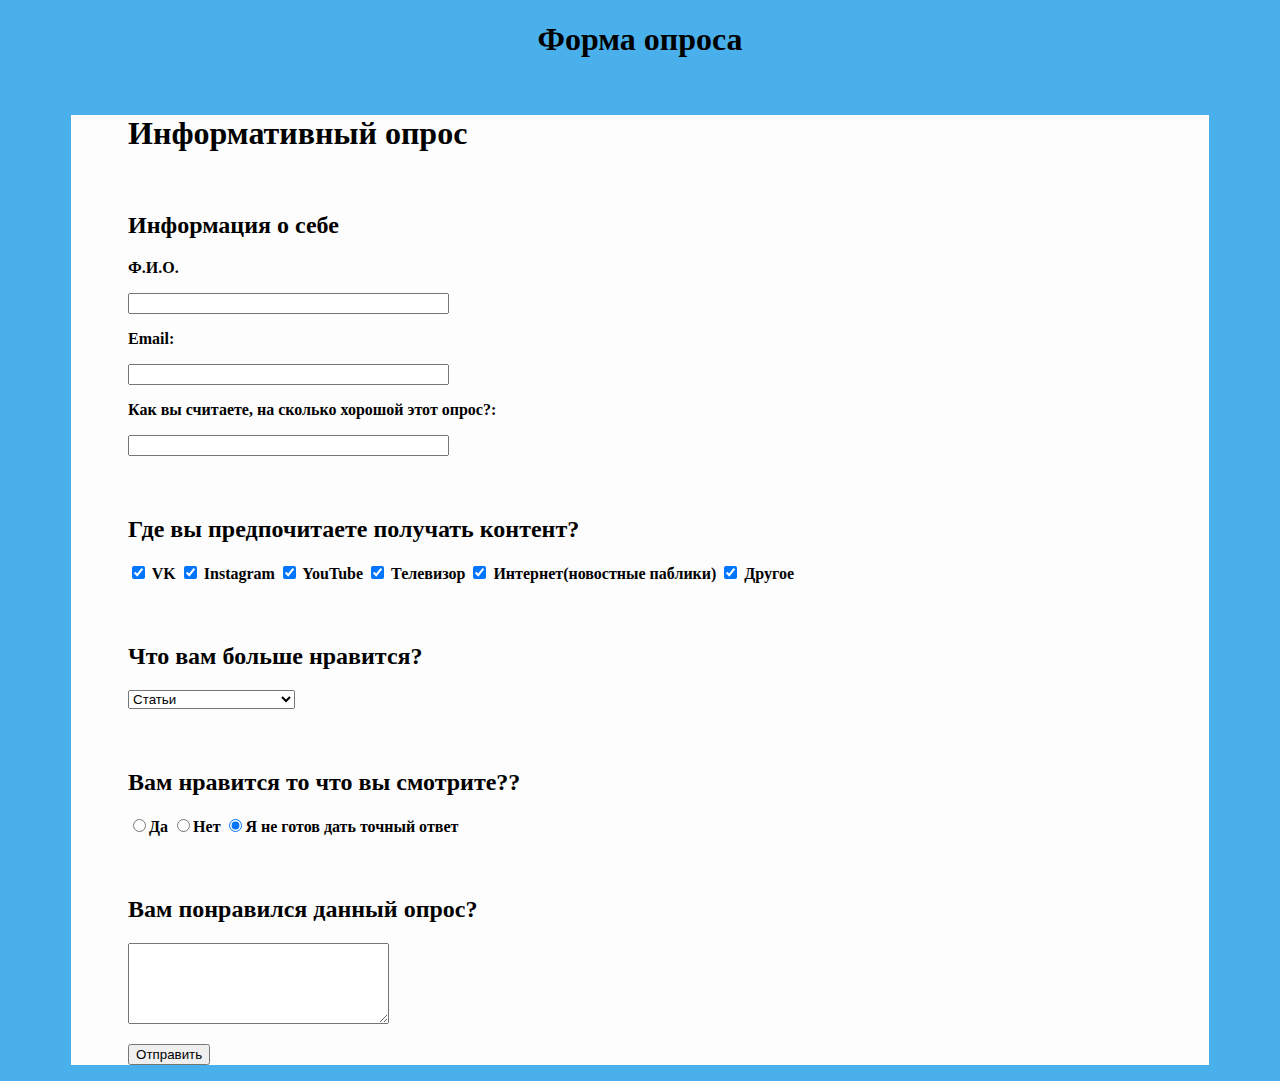
<file: Seminar 1-2/Семинар 1-2 опрос.html>
<!DOCTYPE html>
<html>
<head>
  <title>Task</title>
  <meta http-equiv="Content-Type" content="text/html; charset=utf-8">
  <link rel="stylesheet" href="Seminar 1-2 Form css.css">
</head>

<body class="background">
<h1>Форма опроса</h1>
<div class="layer3">
</div>
<div class="main-layer">
  <div class="task">
    

  <div class="forms">
    <h1>Информативный опрос</h1>
    <h2>Информация о себе</h2>
    <form name="contact-form">
      <p>Ф.И.О.</p><input type=text name="fio" size=37 maxlength=100>
      <p>Email:</p><input type=text name="email" size=37 maxlength=80>
      <p>Как вы считаете, на сколько хорошой этот опрос?:</p><input type=text name="email" size=37 maxlength=2><br>
    </form>

    <div class="programming-lang">
    <form>
      <h2>Где вы предпочитаете получать контент?</h2>
      <label>
      <input type=checkbox name="dist" value="yes" checked> VK
      <input type=checkbox name="dist" value="yes" checked> Instagram
      <input type=checkbox name="dist" value="yes" checked> YouTube
      <input type=checkbox name="dist" value="yes" checked> Телевизор
      <input type=checkbox name="dist" value="yes" checked> Интернет(новостные паблики)
      <input type=checkbox name="dist" value="yes" checked> Другое
      </label>
    </form>
    </div>

    <h2>Что вам больше нравится?</h2>
    <form name="selecter">
      <label>
        <select name="country">
          <option value="stati">Статьи
          <option value="Post">Посты
          <option value="Intervi">Интервью
          <option value="Program">Программы(телевизор)
          <option value="Show">Развлекательные шоу
        </select>
      </label>
    </form>

    <form name="raider">
      <h2>Вам нравится то что вы смотрите??</h2>
      <label>
      <input type="radio" name="abc" value="">Да
      <input type="radio" name="abc" value="">Нет
      <input type="radio" name="abc" value="" checked>Я не готов дать точный ответ
      </label>
    </form>

    <h2>Вам понравился данный опрос? </h2>
      <label>
        <textarea rows="5" cols="30" name=""></textarea>
      </label>
    <p><input type="submit" value="Отправить"></p>
  </div>
</div>
</body>
</html>
</file>
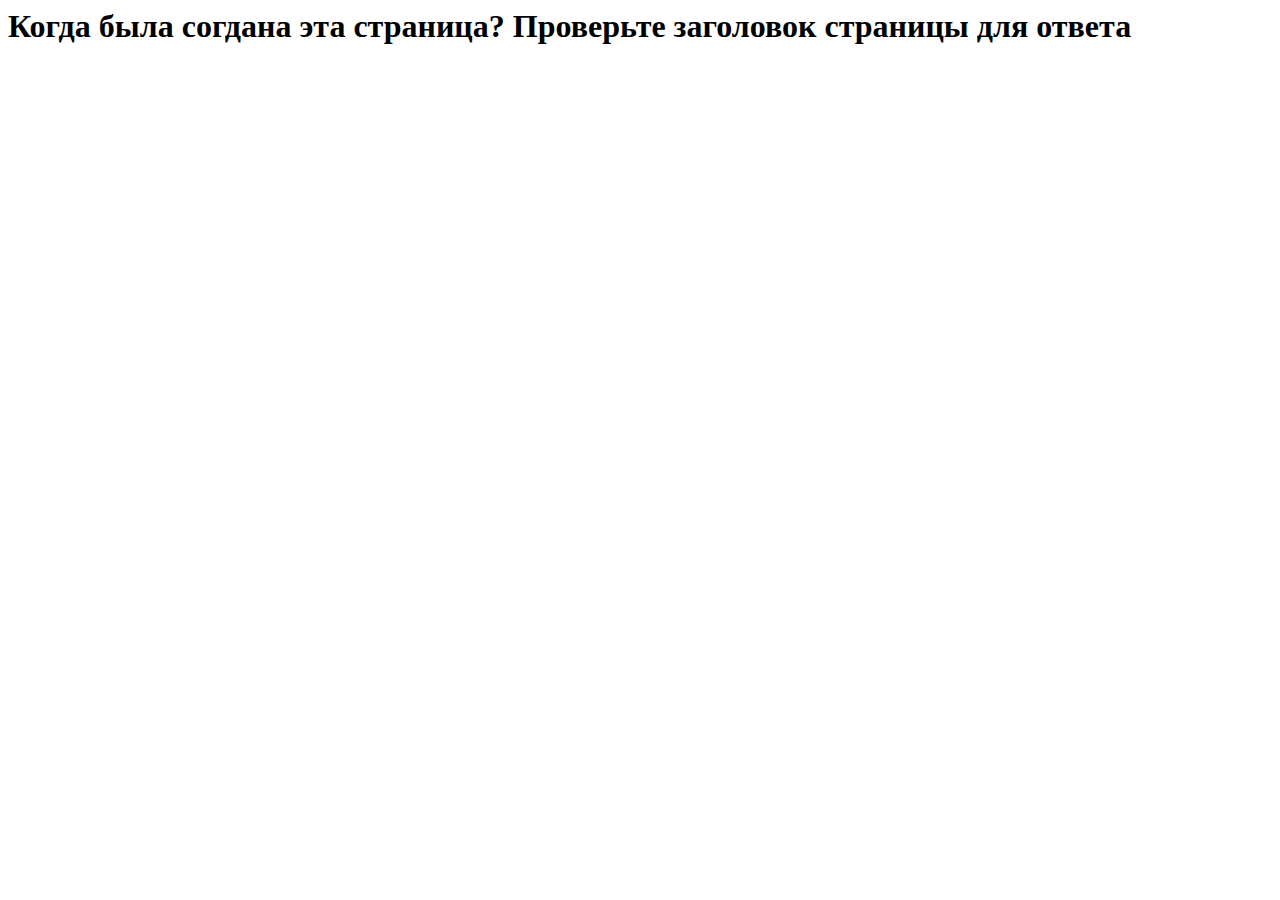
<file: Seminar 1-2/Семинар1-2.html>
<html>

<meta charset="utf-8">

<head> 

<title> 09.09.2001 </title>

</head>

<body>

<h1> Когда была согдана эта страница? Проверьте заголовок страницы для ответа  </h1>

<body>

<html>
</file>
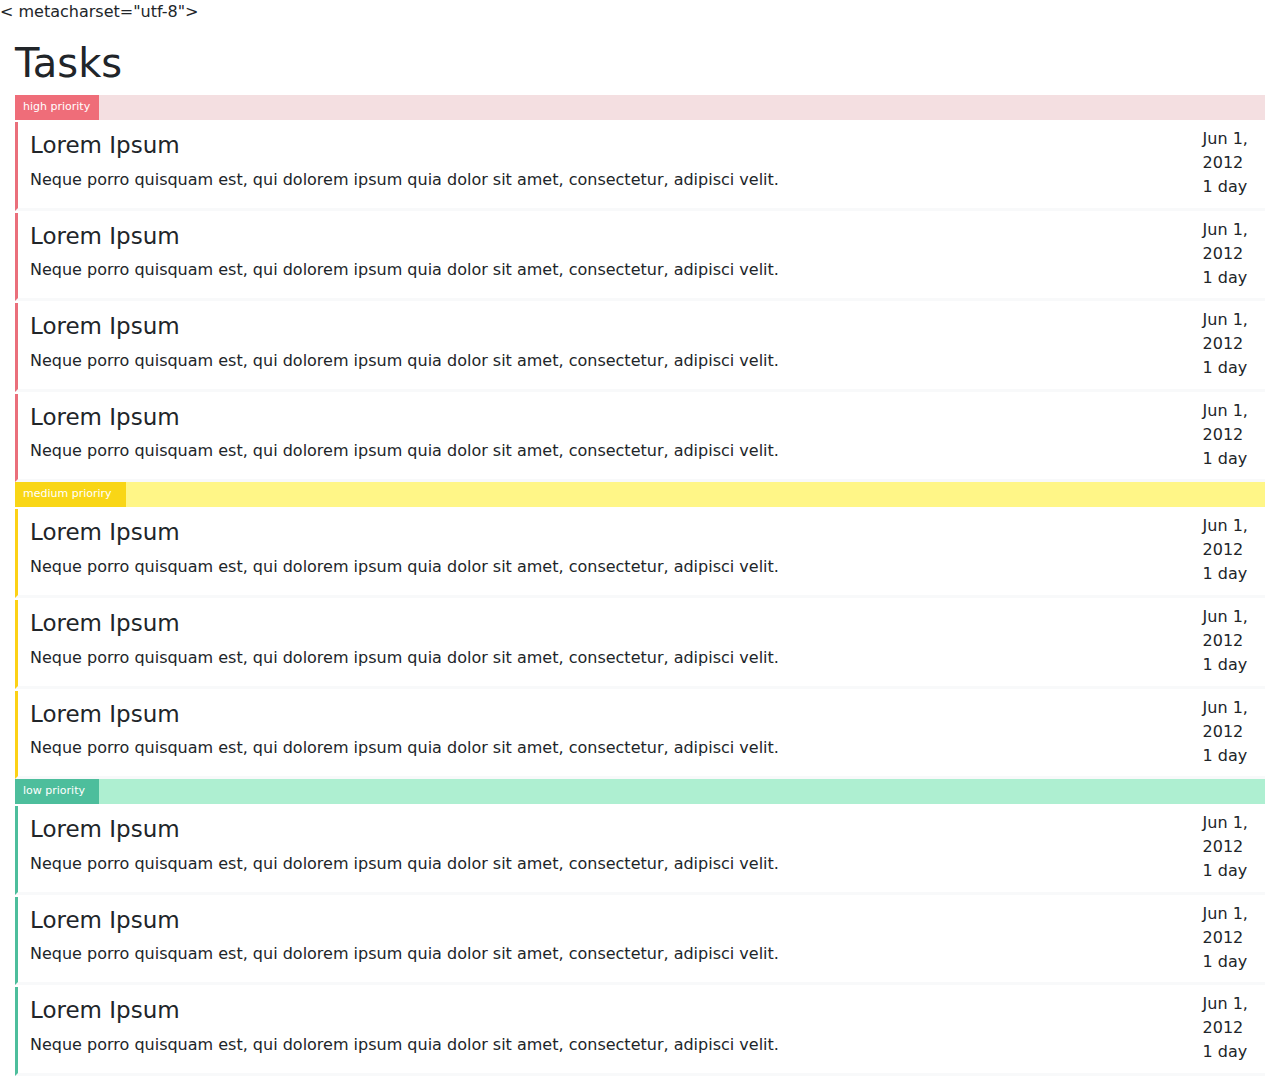
<file: Seminar 3-4/Number 1/Семинар 3-4 номер 1.html>
<!DOCTYPE html>
<html lang="ru">

<head>
    < metacharset="utf-8">
    <meta name="viewport" content="width=device-width, initial-scale=1.0, shrink-to-fit=no">
    <title>tasks</title>
    <link rel="stylesheet" href="assets/bootstrap/css/bootstrap.min.css">
</head>

<body>
<main style="margin: 15px 15px 15px 15px;">
    <h1>Tasks</h1>
    <div class="container" style="padding: 0px;max-width: 100%;width: 100%;">
    <div>
        <div>
            <div style="background: rgb(244,223,225);height: 25px;">
            <h5 style="background: rgb(239,109,121);color: var(--bs-white);margin: 0px;padding: 5px 3px 3px 8px;height: 25px;font-size: 11px;width: 84px;">high priority</h5>
        </div>
        <div style="margin-left: 0px;margin-top: 2px;">
            <div class="row d-flex d-xl-flex justify-content-xl-start" style="margin-right: 0px;margin-left: 0px;border-bottom-style: solid;border-bottom-color: var(--bs-gray-100);border-left-style: solid;border-left-color: rgb(234,111,123);">
                <div class="col offset-xl-0" style="opacity: 1;">
                    <div class="row">
                        <div class="col d-flex d-xl-flex flex-sm-grow-1 justify-content-xl-start">
                            <h1 style="font-size: 23px;margin-top: 10px;">Lorem Ipsum</h1>
                        </div>
                    </div>
                    <div class="row">
                        <div class="col d-flex d-xl-flex flex-sm-grow-1 justify-content-xl-start">
                            <p class="d-xl-flex justify-content-xl-start">Neque porro quisquam est, qui dolorem ipsum quia dolor sit amet, consectetur, adipisci velit.</p>
                        </div>
                    </div>
                </div>
                <div class="col-xl-1 d-flex justify-content-end">
                    <p style="margin-top: 5px;margin-bottom: 5px;margin-left: 30%;">Jun 1,&nbsp;<br>2012<br>1 day</p>
                </div>
            </div>
        </div>
        <div style="margin-left: 0px;margin-top: 2px;">
            <div class="row d-flex d-xl-flex justify-content-xl-start" style="margin-right: 0px;margin-left: 0px;border-bottom-style: solid;border-bottom-color: var(--bs-gray-100);border-left-style: solid;border-left-color: rgb(234,111,123);">
                <div class="col offset-xl-0" style="opacity: 1;">
                    <div class="row">
                        <div class="col d-flex d-xl-flex flex-sm-grow-1 justify-content-xl-start">
                            <h1 style="font-size: 23px;margin-top: 10px;">Lorem Ipsum</h1>
                        </div>
                    </div>
                    <div class="row">
                        <div class="col d-flex d-xl-flex flex-sm-grow-1 justify-content-xl-start">
                            <p class="d-xl-flex justify-content-xl-start">Neque porro quisquam est, qui dolorem ipsum quia dolor sit amet, consectetur, adipisci velit.</p>
                        </div>
                    </div>
                </div>
                <div class="col-xl-1 d-flex justify-content-end">
                    <p style="margin-top: 5px;margin-bottom: 5px;margin-left: 30%;">Jun 1,&nbsp;<br>2012<br>1 day</p>
                </div>
            </div>
        </div>
        <div style="margin-left: 0px;margin-top: 2px;">
            <div class="row d-flex d-xl-flex justify-content-xl-start" style="margin-right: 0px;margin-left: 0px;border-bottom-style: solid;border-bottom-color: var(--bs-gray-100);border-left-style: solid;border-left-color: rgb(234,111,123);">
                <div class="col offset-xl-0" style="opacity: 1;">
                    <div class="row">
                        <div class="col d-flex d-xl-flex flex-sm-grow-1 justify-content-xl-start">
                            <h1 style="font-size: 23px;margin-top: 10px;">Lorem Ipsum</h1>
                        </div>
                    </div>
                    <div class="row">
                        <div class="col d-flex d-xl-flex flex-sm-grow-1 justify-content-xl-start">
                            <p class="d-xl-flex justify-content-xl-start">Neque porro quisquam est, qui dolorem ipsum quia dolor sit amet, consectetur, adipisci velit.</p>
                        </div>
                    </div>
                </div>
                <div class="col-xl-1 d-flex justify-content-end">
                    <p style="margin-top: 5px;margin-bottom: 5px;margin-left: 30%;">Jun 1,&nbsp;<br>2012<br>1 day</p>
                </div>
            </div>
        </div>
        <div style="margin-left: 0px;margin-top: 2px;">
            <div class="row d-flex d-xl-flex justify-content-xl-start" style="margin-right: 0px;margin-left: 0px;border-bottom-style: solid;border-bottom-color: var(--bs-gray-100);border-left-style: solid;border-left-color: rgb(234,111,123);">
                <div class="col offset-xl-0" style="opacity: 1;">
                    <div class="row">
                        <div class="col d-flex d-xl-flex flex-sm-grow-1 justify-content-xl-start">
                            <h1 style="font-size: 23px;margin-top: 10px;">Lorem Ipsum</h1>
                        </div>
                    </div>
                    <div class="row">
                        <div class="col d-flex d-xl-flex flex-sm-grow-1 justify-content-xl-start">
                            <p class="d-xl-flex justify-content-xl-start">Neque porro quisquam est, qui dolorem ipsum quia dolor sit amet, consectetur, adipisci velit.</p>
                        </div>
                    </div>
                </div>
                <div class="col-xl-1 d-flex justify-content-end">
                    <p style="margin-top: 5px;margin-bottom: 5px;margin-left: 30%;">Jun 1,&nbsp;<br>2012<br>1 day</p>
                </div>
            </div>
        </div>
    </div>
    <div>
        <div style="background: #fff687;height: 25px;">
            <h5 style="background: #f9d616;color: var(--bs-white);margin: 0px;padding: 5px 3px 3px 8px;height: 100%;font-size: 11px;width: 111px;">medium prioriry</h5>
        </div>
        <div style="margin-left: 0px;margin-top: 2px;">
            <div class="row d-flex d-xl-flex justify-content-xl-start" style="margin-right: 0px;margin-left: 0px;border-bottom-style: solid;border-bottom-color: var(--bs-gray-100);border-left-style: solid;border-left-color: rgb(252,209,21);">
                <div class="col offset-xl-0" style="opacity: 1;">
                    <div class="row">
                        <div class="col d-flex d-xl-flex flex-sm-grow-1 justify-content-xl-start">
                            <h1 style="font-size: 23px;margin-top: 10px;">Lorem Ipsum</h1>
                        </div>
                    </div>
                    <div class="row">
                        <div class="col d-flex d-xl-flex flex-sm-grow-1 justify-content-xl-start">
                            <p class="d-xl-flex justify-content-xl-start">Neque porro quisquam est, qui dolorem ipsum quia dolor sit amet, consectetur, adipisci velit.</p>
                        </div>
                    </div>
                </div>
                <div class="col-xl-1 d-flex justify-content-end">
                    <p style="margin-top: 5px;margin-bottom: 5px;margin-left: 30%;">Jun 1,&nbsp;<br>2012<br>1 day</p>
                </div>
            </div>
        </div>
        <div style="margin-left: 0px;margin-top: 2px;">
            <div class="row d-flex d-xl-flex justify-content-xl-start" style="margin-right: 0px;margin-left: 0px;border-bottom-style: solid;border-bottom-color: var(--bs-gray-100);border-left-style: solid;border-left-color: rgb(252,209,21);">
                <div class="col offset-xl-0" style="opacity: 1;">
                    <div class="row">
                        <div class="col d-flex d-xl-flex flex-sm-grow-1 justify-content-xl-start">
                            <h1 style="font-size: 23px;margin-top: 10px;">Lorem Ipsum</h1>
                        </div>
                    </div>
                    <div class="row">
                        <div class="col d-flex d-xl-flex flex-sm-grow-1 justify-content-xl-start">
                            <p class="d-xl-flex justify-content-xl-start">Neque porro quisquam est, qui dolorem ipsum quia dolor sit amet, consectetur, adipisci velit.</p>
                        </div>
                    </div>
                </div>
                <div class="col-xl-1 d-flex justify-content-end">
                    <p style="margin-top: 5px;margin-bottom: 5px;margin-left: 30%;">Jun 1,&nbsp;<br>2012<br>1 day</p>
                </div>
            </div>
        </div>
        <div style="margin-left: 0px;margin-top: 2px;">
            <div class="row d-flex d-xl-flex justify-content-xl-start" style="margin-right: 0px;margin-left: 0px;border-bottom-style: solid;border-bottom-color: var(--bs-gray-100);border-left-style: solid;border-left-color: rgb(252,209,21);">
                <div class="col offset-xl-0" style="opacity: 1;">
                    <div class="row">
                        <div class="col d-flex d-xl-flex flex-sm-grow-1 justify-content-xl-start">
                            <h1 style="font-size: 23px;margin-top: 10px;">Lorem Ipsum</h1>
                        </div>
                    </div>
                    <div class="row">
                        <div class="col d-flex d-xl-flex flex-sm-grow-1 justify-content-xl-start">
                            <p class="d-xl-flex justify-content-xl-start">Neque porro quisquam est, qui dolorem ipsum quia dolor sit amet, consectetur, adipisci velit.</p>
                        </div>
                    </div>
                </div>
                <div class="col-xl-1 d-flex justify-content-end">
                    <p style="margin-top: 5px;margin-bottom: 5px;margin-left: 30%;">Jun 1,&nbsp;<br>2012<br>1 day</p>
                </div>
            </div>
        </div>
    </div>
    <div>
        <div style="background: #aeefd1;height: 25px;">
            <h5 style="background: #4dbe9c;color: var(--bs-white);margin: 0px;padding: 5px 3px 3px 8px;height: 25px;font-size: 11px;width: 84px;">low priority</h5>
        </div>
        <div style="margin-left: 0px;margin-top: 2px;">
            <div class="row d-flex d-xl-flex justify-content-xl-start" style="margin-right: 0px;margin-left: 0px;border-bottom-style: solid;border-bottom-color: var(--bs-gray-100);border-left-style: solid;border-left-color: #4dbe9c;">
                <div class="col offset-xl-0" style="opacity: 1;">
                    <div class="row">
                        <div class="col d-flex d-xl-flex flex-sm-grow-1 justify-content-xl-start">
                            <h1 style="font-size: 23px;margin-top: 10px;">Lorem Ipsum</h1>
                        </div>
                    </div>
                    <div class="row">
                        <div class="col d-flex d-xl-flex flex-sm-grow-1 justify-content-xl-start">
                            <p class="d-xl-flex justify-content-xl-start">Neque porro quisquam est, qui dolorem ipsum quia dolor sit amet, consectetur, adipisci velit.</p>
                        </div>
                    </div>
                </div>
                <div class="col-xl-1 d-flex justify-content-end">
                    <p style="margin-top: 5px;margin-bottom: 5px;margin-left: 30%;">Jun 1,&nbsp;<br>2012<br>1 day</p>
                </div>
            </div>
        </div>
        <div style="margin-left: 0px;margin-top: 2px;">
            <div class="row d-flex d-xl-flex justify-content-xl-start" style="margin-right: 0px;margin-left: 0px;border-bottom-style: solid;border-bottom-color: var(--bs-gray-100);border-left-style: solid;border-left-color: #4dbe9c;">
                <div class="col offset-xl-0" style="opacity: 1;">
                    <div class="row">
                        <div class="col d-flex d-xl-flex flex-sm-grow-1 justify-content-xl-start">
                            <h1 style="font-size: 23px;margin-top: 10px;">Lorem Ipsum</h1>
                        </div>
                    </div>
                    <div class="row">
                        <div class="col d-flex d-xl-flex flex-sm-grow-1 justify-content-xl-start">
                            <p class="d-xl-flex justify-content-xl-start">Neque porro quisquam est, qui dolorem ipsum quia dolor sit amet, consectetur, adipisci velit.</p>
                        </div>
                    </div>
                </div>
                <div class="col-xl-1 d-flex justify-content-end">
                    <p style="margin-top: 5px;margin-bottom: 5px;margin-left: 30%;">Jun 1,&nbsp;<br>2012<br>1 day</p>
                </div>
            </div>
        </div>
        <div style="margin-left: 0px;margin-top: 2px;">
            <div class="row d-flex d-xl-flex justify-content-xl-start" style="margin-right: 0px;margin-left: 0px;border-bottom-style: solid;border-bottom-color: var(--bs-gray-100);border-left-style: solid;border-left-color: #4dbe9c;">
                <div class="col offset-xl-0" style="opacity: 1;">
                    <div class="row">
                        <div class="col d-flex d-xl-flex flex-sm-grow-1 justify-content-xl-start">
                            <h1 style="font-size: 23px;margin-top: 10px;">Lorem Ipsum</h1>
                        </div>
                    </div>
                    <div class="row">
                        <div class="col d-flex d-xl-flex flex-sm-grow-1 justify-content-xl-start">
                            <p class="d-xl-flex justify-content-xl-start">Neque porro quisquam est, qui dolorem ipsum quia dolor sit amet, consectetur, adipisci velit.</p>
                        </div>
                    </div>
                </div>
                <div class="col-xl-1 d-flex justify-content-end">
                    <p style="margin-top: 5px;margin-bottom: 5px;margin-left: 30%;">Jun 1,&nbsp;<br>2012<br>1 day</p>
                </div>
            </div>
        </div>
    </div>
    </div>
    </div>
</main>
<script src="assets/bootstrap/js/bootstrap.min.js"></script>
</body>

</html>
</file>
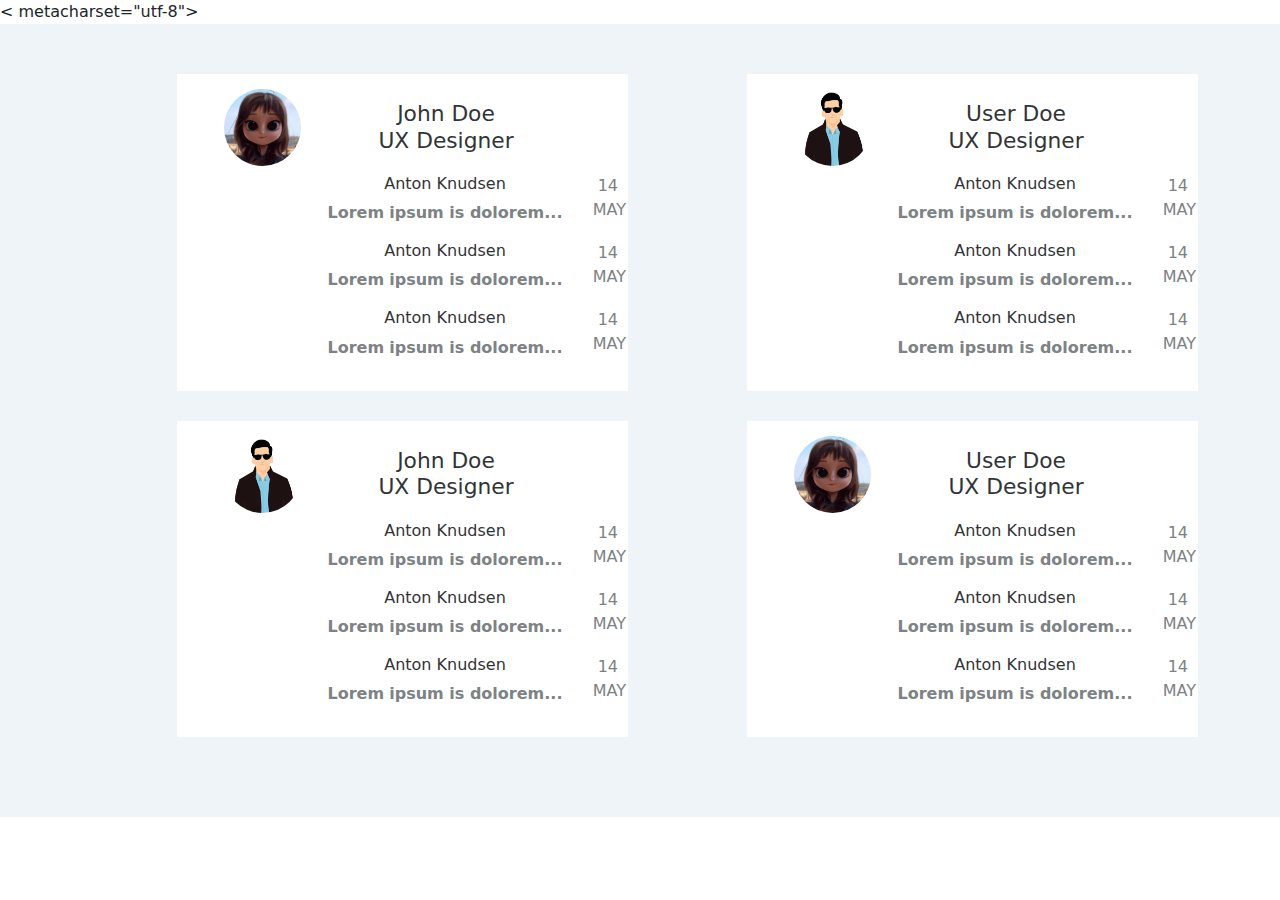
<file: Seminar 3-4/Number 2/Семинар 3-4 2.html>
<!DOCTYPE html>
<html lang="en">

<head>
    < metacharset="utf-8">
    <meta name="viewport" content="width=device-width, initial-scale=1.0, shrink-to-fit=no">
    <title>>team</title>
    <link rel="stylesheet" href="assets1/bootstrap/css/bootstrap.min.css">
    <link rel="stylesheet" href="assets1/css/Team.css">
</head>

<body>
<main>
    <section class="team-boxed">
    <div class="container">
    <div class="row people">
        <div class="col-md-6 col-lg-5 offset-lg-1 item">
            <div class="box" style="padding: 15px;padding-right: 5px;">
                <h3 class="d-flex d-md-flex d-lg-flex justify-content-center align-items-center justify-content-md-center align-items-md-center justify-content-lg-center visible" style="font-size: 21.752px;"><img class="rounded-circle d-md-flex d-lg-flex justify-content-md-start align-items-md-center justify-content-lg-start" src="assets1/img/a0729f4cd13fd95f6abac7fa2d449c09.jpg" style="height: 77px;transform: translateX(-100%);">John Doe<br>UX Designer<br></h3>
                <section class="d-xl-flex justify-content-xl-center align-items-xl-center" style="margin-left: 30%;">
                <div class="row d-xl-flex flex-column justify-content-xl-center align-items-xl-end">
                <div class="col">
                <div class="row">
                <div class="col">
                <div>
                    <h6>Anton Knudsen</h6>
                    <p><strong>Lorem</strong>&nbsp;<strong>ipsum is dolorem...</strong><br></p>
                </div>
            </div>
            <div class="col-xl-2">
            <p>14 MAY</p>
        </div>
    </div>
    </div>
    <div class="col">
    <div class="row">
    <div class="col">
    <div>
        <h6>Anton Knudsen</h6>
        <p><strong>Lorem</strong>&nbsp;<strong>ipsum is dolorem...</strong><br></p>
    </div>
    </div>
    <div class="col-xl-2">
        <p>14 MAY</p>
    </div>
    </div>
    </div>
    <div class="col">
        <div class="row">
            <div class="col">
                <div>
                    <h6>Anton Knudsen</h6>
                    <p><strong>Lorem</strong>&nbsp;<strong>ipsum is dolorem...</strong><br></p>
                </div>
            </div>
            <div class="col-xl-2">
                <p>14 MAY</p>
            </div>
        </div>
    </div>
    </div>
    </section>
    </div>
    </div>
    <div class="col-md-6 col-lg-5 offset-lg-1 item">
        <div class="box" style="padding: 15px;padding-right: 5px;">
            <h3 class="d-flex d-md-flex d-lg-flex justify-content-center align-items-center justify-content-md-center align-items-md-center justify-content-lg-center visible" style="font-size: 21.752px;"><img class="rounded-circle d-md-flex d-lg-flex justify-content-md-start align-items-md-center justify-content-lg-start" src="assets1/img/image203-8.jpg" style="height: 77px;transform: translateX(-100%);">User Doe<br>UX Designer<br></h3>
            <section class="d-xl-flex justify-content-xl-center align-items-xl-center" style="margin-left: 30%;">
                <div class="row d-xl-flex flex-column justify-content-xl-center align-items-xl-end">
                    <div class="col">
                        <div class="row">
                            <div class="col">
                                <div>
                                    <h6>Anton Knudsen</h6>
                                    <p><strong>Lorem</strong>&nbsp;<strong>ipsum is dolorem...</strong><br></p>
                                </div>
                            </div>
                            <div class="col-xl-2">
                                <p>14 MAY</p>
                            </div>
                        </div>
                    </div>
                    <div class="col">
                        <div class="row">
                            <div class="col">
                                <div>
                                    <h6>Anton Knudsen</h6>
                                    <p><strong>Lorem</strong>&nbsp;<strong>ipsum is dolorem...</strong><br></p>
                                </div>
                            </div>
                            <div class="col-xl-2">
                                <p>14 MAY</p>
                            </div>
                        </div>
                    </div>
                    <div class="col">
                        <div class="row">
                            <div class="col">
                                <div>
                                    <h6>Anton Knudsen</h6>
                                    <p><strong>Lorem</strong>&nbsp;<strong>ipsum is dolorem...</strong><br></p>
                                </div>
                            </div>
                            <div class="col-xl-2">
                                <p>14 MAY</p>
                            </div>
                        </div>
                    </div>
                </div>
            </section>
        </div>
    </div>
    <div class="col-md-6 col-lg-5 offset-lg-1 item">
        <div class="box" style="padding: 15px;padding-right: 5px;">
            <h3 class="d-flex d-md-flex d-lg-flex justify-content-center align-items-center justify-content-md-center align-items-md-center justify-content-lg-center visible" style="font-size: 21.752px;"><img class="rounded-circle d-md-flex d-lg-flex justify-content-md-start align-items-md-center justify-content-lg-start" src="assets1/img/image203-8.jpg" style="height: 77px;transform: translateX(-100%);">John Doe<br>UX Designer<br></h3>
            <section class="d-xl-flex justify-content-xl-center align-items-xl-center" style="margin-left: 30%;">
                <div class="row d-xl-flex flex-column justify-content-xl-center align-items-xl-end">
                    <div class="col">
                        <div class="row">
                            <div class="col">
                                <div>
                                    <h6>Anton Knudsen</h6>
                                    <p><strong>Lorem</strong>&nbsp;<strong>ipsum is dolorem...</strong><br></p>
                                </div>
                            </div>
                            <div class="col-xl-2">
                                <p>14 MAY</p>
                            </div>
                        </div>
                    </div>
                    <div class="col">
                        <div class="row">
                            <div class="col">
                                <div>
                                    <h6>Anton Knudsen</h6>
                                    <p><strong>Lorem</strong>&nbsp;<strong>ipsum is dolorem...</strong><br></p>
                                </div>
                            </div>
                            <div class="col-xl-2">
                                <p>14 MAY</p>
                            </div>
                        </div>
                    </div>
                    <div class="col">
                        <div class="row">
                            <div class="col">
                                <div>
                                    <h6>Anton Knudsen</h6>
                                    <p><strong>Lorem</strong>&nbsp;<strong>ipsum is dolorem...</strong><br></p>
                                </div>
                            </div>
                            <div class="col-xl-2">
                                <p>14 MAY</p>
                            </div>
                        </div>
                    </div>
                </div>
            </section>
        </div>
    </div>
    <div class="col-md-6 col-lg-5 offset-lg-1 item">
        <div class="box" style="padding: 15px;padding-right: 5px;">
            <h3 class="d-flex d-md-flex d-lg-flex justify-content-center align-items-center justify-content-md-center align-items-md-center justify-content-lg-center visible" style="font-size: 21.752px;"><img class="rounded-circle d-md-flex d-lg-flex justify-content-md-start align-items-md-center justify-content-lg-start" src="assets1/img/a0729f4cd13fd95f6abac7fa2d449c09.jpg" style="height: 77px;transform: translateX(-100%);">User Doe<br>UX Designer<br></h3>
            <section class="d-xl-flex justify-content-xl-center align-items-xl-center" style="margin-left: 30%;">
                <div class="row d-xl-flex flex-column justify-content-xl-center align-items-xl-end">
                    <div class="col">
                        <div class="row">
                            <div class="col">
                                <div>
                                    <h6>Anton Knudsen</h6>
                                    <p><strong>Lorem</strong>&nbsp;<strong>ipsum is dolorem...</strong><br></p>
                                </div>
                            </div>
                            <div class="col-xl-2">
                                <p>14 MAY</p>
                            </div>
                        </div>
                    </div>
                    <div class="col">
                        <div class="row">
                            <div class="col">
                                <div>
                                    <h6>Anton Knudsen</h6>
                                    <p><strong>Lorem</strong>&nbsp;<strong>ipsum is dolorem...</strong><br></p>
                                </div>
                            </div>
                            <div class="col-xl-2">
                                <p>14 MAY</p>
                            </div>
                        </div>
                    </div>
                    <div class="col">
                        <div class="row">
                            <div class="col">
                                <div>
                                    <h6>Anton Knudsen</h6>
                                    <p><strong>Lorem</strong>&nbsp;<strong>ipsum is dolorem...</strong><br></p>
                                </div>
                            </div>
                            <div class="col-xl-2">
                                <p>14 MAY</p>
                            </div>
                        </div>
                    </div>
                </div>
            </section>
        </div>
    </div>
    </div>
    </div>
    </div>
    </section>
</main>
<script src="assets1/bootstrap/js/bootstrap.min.js"></script>
</body>

</html>
</file>
<file: Seminar 5-6/css/style.css>
.header {
    background-image: url("../img/Header.png");
    color: #ffffff;
    height: 904px;
    font-family: 'Oswald', sans-serif;
}

section {
    overflow-x: hidden;
}
.container {
    padding-inline: 0;
}
h1, h2, h3, h4, h5, h6 {
    font-family: 'Oswald', sans-serif
}
h2 {
    font-weight: bold;
    font-size: 48px;
    letter-spacing: 3px;
    color: #252525;
}
p {
    font-family: 'Open Sans', sans-serif;
}

.header-menu {
    padding-top: 79px;
}

.header-menu .nav-item a {
    font-size: 14px;
    color: rgba(255, 255, 255, 1);
    letter-spacing: 0.2rem;
    padding: 0;
    text-align: end;
}

.header-menu .nav-item {
    padding-left: 36px;
}

.header-menu .nav-item hr {
    width: 1.3rem;
    background: #4CAF50;
    margin: 0 0 0 auto;
    padding-right: 0;
    transition: 0.3s;
}

li.active > hr {
    width: 100%;
}

.header-content {
    height: 703px;
}

.header-content-title {
    font-size: 72px;
    font-weight: 500;
}

.header-content-description {
    font-size: 20px;
    margin-top: 24px;
    color: rgba(255, 255, 255, 1);
    letter-spacing: 1.28px;
}

.header-carousel-pagination ol {
    margin-top: 2rem;
}

.header-carousel-pagination ol li {
    display: inline-block;
    font-weight: bold;
    font-size: 18px;
    line-height: 27px;
    color: rgba(255, 255, 255, 0.437245);
    margin-right: 9px;
}

.header-carousel-pagination ol li:hover {
    cursor: pointer;
}

.header-carousel-pagination ol li.active {
    font-size: 36px;
    color: #ffffff;
    text-decoration: line-through;
    text-decoration-color: #4CAF50;
}

.we-are {
    height: 560px;
    margin-top: 149px;
    margin-bottom: 117px;
    position: relative;
}

.we-are-sm {
    display: none;
}

.we-are img {
    position: absolute;
}

#we-are-first-img {
    left: 193px;
    bottom: 186px;
    top: 0;
    z-index: -1;
}

#we-are-second-img {
    top: 62px;
    bottom: 79px;
    left: 403px;
    z-index: -2;
}

#we-are-third-img {
    top: 168px;
    left: 603px;
    bottom: 0;
    z-index: -3;
}

.we-are-title, .we-are-title-sm {
    font-weight: 700;
    font-size: 36px;
    letter-spacing: 2.3px;
    color: #333333;

}

.we-are-title-span, .we-are-title-span-sm {
    font-family: 'Open Sans', sans-serif;
    font-weight: 300;
    font-size: 42px;
    line-height: 57px;
    letter-spacing: 2.7px;
    color: #504E4E;
}

.we-are-description, .we-are-description-1 {
    width: 280px;
    font-weight: 300;
    font-size: 15px;
    line-height: 25px;
    letter-spacing: 1.26px;
    color: #5B5858;
}

.we-are-img-sm {
    margin-bottom: 20px;
}

.we-are-description-sm, .we-are-description-1-sm {
    font-weight: 300;
    font-size: 15px;
    line-height: 25px;
    letter-spacing: 1.26px;
    color: #5B5858;
    padding: 25px;
}

.we-are-description {
    padding-top: 77px;
    padding-right: 50px;
}

.we-are-description-1 {
    padding-top: 404px;
    padding-left: 76px;
}

.our-services {
    background: #FBFBFB;
    padding-top: 129px;
    padding-bottom: 136px;
}

.our-services-item {
    margin-top: 85px;
    background: #ffffff;
    padding: 45px;
}

.our-services-item h4 {
    font-style: normal;
    font-weight: 300;
    font-size: 20px;
    letter-spacing: 1.28px;
    text-transform: uppercase;
    color: #252525;
    margin-bottom: 15px;
}

.our-services-item p {
    margin: 19px 0;
    font-size: 12px;
    line-height: 25px;
    letter-spacing: 1px;
    color: #777777;
}

.black-hr {
    width: 45px;
    height: 2px;
    background: #252525;
    margin: 0 auto 0 0;
}

.our-services-item.active {
    border-bottom: 3px solid #70BF73;

}

.our-services-item.active span {
    opacity: 1;
}

.our-services-item a:hover {
    text-decoration: none;

}

.our-services-item span {
    font-family: 'Oswald', sans-serif;
    font-weight: 300;
    font-size: 10px;
    letter-spacing: 0.64px;
    text-transform: uppercase;
    color: #252525;
    opacity: 0.5;
}

.our-services-item-oval {
    padding: 9px 10px 11px 12px;
    box-shadow: 0 0 20px #DBDBDB;
    border-radius: 31px;
}

.latest-works {
    padding: 164px 16px 0 16px;
}

.latest-works-title {
    margin-top: 57px;
}

.latest-works-menu {
    margin-top: 50px;
    margin-bottom: 161px;
}

.latest-works-menu li a {
    font-family: 'Open Sans', sans-serif;
    font-size: 13px;
    line-height: 18px;
    letter-spacing: 0.8px;
    color: #252525;
    opacity: 0.3;
    margin-right: 40px;
}

.latest-works-menu li a:hover {
    text-decoration: none;
    opacity: 1;
}

.latest-works-item h4 {
    font-weight: 300;
    font-size: 48px;
    letter-spacing: 3px;
    text-transform: uppercase;
    color: #252525;
    position: absolute;
    bottom: 0;
}

.latest-works-item a:hover {
    text-decoration: none;
}

.latest-works-item a h4:hover {
    text-decoration: line-through;
    text-decoration-color: #4CAF50;
}

.latest-works-item-info {
    margin-bottom: 137px;
    margin-top: 24px;
}

.latest-works-item-info span {
    font-family: 'Open Sans', sans-serif;
    font-size: 18px;
    letter-spacing: 1.2px;
    color: rgba(37, 37, 37, 1)

}

.latest-works-item-info p {
    font-weight: 300;
    font-size: 13px;
    line-height: 23px;
    letter-spacing: 0.8px;
    color: #C2C2C2;
}

.latest-works-item-info a {
    font-family: 'Open Sans', sans-serif;
    font-size: 13px;
    line-height: 18px;
    letter-spacing: 0.8px;
    color: #252525;
    opacity: 0.3;
}

.latest-works-item-info a:hover {
    opacity: 1;
    text-decoration: line-through;
    text-decoration-color: #4CAF50;
}

.the-team {
    background: #FBFBFB;
    padding-top: 129px;
    padding-bottom: 167px;
}

.the-team-avatars {
    padding-top: 71px;
}

.the-team-name {
    position: absolute;
    text-align: center;
    max-width: none;
    bottom: 0;
    padding-top: 13px;
    padding-bottom: 8px;
    background: #FFFFFF;
    opacity: 0.5;
    cursor: pointer;
}

.the-team-name span {
    font-family: 'Oswald', sans-serif;
    font-weight: 300;
    font-size: 18px;
    line-height: 27px;
    letter-spacing: 1.2px;
    color: #252525;
}

.the-team-name.active {
    opacity: 0.9;
}

.the-team-name.active > .the-team-name-profession {
    display: inline !important;
}

.the-team-name-profession {
    text-align: center;
}

.the-team-name-profession hr {
    width: 45px;
    height: 1px;
    background: #252525;
    margin: 8px auto;
}

.the-team-name-profession p {
    font-size: 12px;
    line-height: 25px;
    letter-spacing: 1px;
    color: #777777;
    margin-top: 10px;
    margin-bottom: 20px;
}

.reviews {
    padding-top: 117px;
    padding-bottom: 90px;
    background: #ffffff;
}

.reviews-item p {
    font-weight: 300;
    font-size: 14px;
    line-height: 31px;
    letter-spacing: 0.9px;
    color: rgba(55, 55, 55, 1);
    text-shadow: 0 4px 4px rgba(0, 0, 0, 0.25);
    margin-bottom: 30px;
}

.reviews-item hr {
    margin: 29px 0;
}

.reviews-client {
    padding-top: 30px;
    padding-bottom: 25px;
}

.reviews a span img {
    position: absolute;
    bottom: 30px;
    opacity: 1;
}

.reviews-client-name {
    font-family: 'Oswald', sans-serif;
    font-size: 18px;
    line-height: 27px;
    letter-spacing: 1.1px;
    color: #373737;
    text-transform: uppercase;
}

.reviews-client-prof {
    font-family: 'Oswald', sans-serif;
    font-weight: 300;
    font-size: 14px;
    line-height: 20.75px;
    letter-spacing: 0.9px;
    color: #B8B8B8;
}

.contacts-case {
    padding-top: 69px;
    padding-bottom: 100px;
    text-align: center;
    background: #FBFBFB;
}

.contacts-mail {
    background: #70BD59;
    padding-top: 69px;
    padding-bottom: 100px;
    text-align: center;
}

.contacts-case h4, .contacts-mail h4 {
    margin-top: 19px;
    margin-bottom: 22px;
    font-size: 24px;
    line-height: 36px;
    letter-spacing: 2px;
}

.contacts-mail h4 {
    color: #FFFFFF;
}

.contacts-case p, .contacts-mail a {
    font-size: 14px;
    line-height: 19px;
    letter-spacing: 1.5px;
    color: #373737;
    opacity: 0.8;
}

.contacts-mail a {
    color: #FFFFFF;
}

.contacts-mail a:hover {
    text-decoration: none;
    opacity: 1;
}

.footer {
    background: #2E2E2E;
    padding-top: 142px;

}

.footer span {
    font-family: 'Oswald', sans-serif;
    font-weight: 300;
    font-size: 13px;
    line-height: 19px;
    letter-spacing: 0.8px;
    color: #FFFFFF;
    opacity: 0.5;
}

.footer div {
    text-align: center;
}

.footer-contacts {
    margin-top: 10px;
    margin-bottom: 29px;
}

.social-icons a {
    opacity: 0.5;
    margin-right: 21px;;
}

.social-icons a:hover {
    opacity: 1;
    text-decoration: none
}

.copyright {
    background: #252525;
    text-align: center;
    padding: 20px;
    font-family: 'Oswald', sans-serif;
    color: #ffffff;
    opacity: 0.5;
    font-weight: 300;
    font-size: 13px;
    margin-top: 82px;
}

@media only screen
and (min-device-width: 375px)
and (max-device-width: 667px)
and (-webkit-min-device-pixel-ratio: 2) {
    .header-content h1 {
        font-size: 46px;
    }

    .we-are {
        display: none;
    }

    .we-are-sm {
        display: block;
    }

    .our-services {
        padding-top: 73px;
        padding-bottom: 79px;
    }
}

.our-services-item {
    margin-right: 0;
}

.latest-works {
    padding-top: 50px;
}

.latest-works-menu {
    margin-bottom: 50px;
    padding-inline: revert;
}

.latest-works-menu li {
    margin-bottom: 1rem;
}

.kitty a h4 {
    width: 100%;
}

.the-team {
    padding-top: 75px;
    padding-bottom: 75px;

}

.the-team-avatars-item {
    margin-bottom: 20px;
}
</file>
<file: Seminar 7-8/2/css/style.css>
.header {
  background-image: url("../img/Header.png");
  color: #ffffff;
  height: 904px;
  font-family: "Oswald", sans-serif; }

section {
  overflow-x: hidden ;
}

.container {
  padding-inline: 0;
}

h2 {
  font-family: "Oswald", sans-serif;
  font-weight: bold;
  font-size: 48px;
  letter-spacing: 3px;
  color: #252525; }

h1, h3, h4, h5, h6 {
  font-family: "Oswald", sans-serif;
}

p {
  font-family: 'Open Sans', sans-serif;
}

.header-menu {
  padding-top: 79px; }
  .header-menu .nav-item {
    padding-left: 36px;
  }
    .header-menu .nav-item a {
      font-size: 14px;
      color: white;
      letter-spacing: 0.2rem;
      padding: 0 ;
      text-align: end;
    }
    .header-menu .nav-item hr {
      width: 1.3rem;
      background: #4CAF50;
      margin: 0 0 0 auto;
      padding-right: 0;
      transition: 0.3s;
    }

li.active > hr {
  width: 100% ;
}

.header-content {
  height: 703px;
}

.header-content-title {
  font-size: 72px;
  font-weight: 500;
}

.header-content-description {
  font-size: 20px;
  margin-top: 24px;
  color: white;
  letter-spacing: 1.28px;
}

.header-carousel-pagination ol {
  margin-top: 2rem;
}
  .header-carousel-pagination ol li {
    display: inline-block;
    font-weight: bold;
    font-size: 18px;
    line-height: 27px;
    color: rgba(255, 255, 255, 0.5);
    margin-right: 9px;
  }
    .header-carousel-pagination ol li:hover {
      cursor: pointer;
    }
  .header-carousel-pagination ol li.active {
    font-size: 36px;
    color: #ffffff;
    text-decoration: line-through;
    text-decoration-color: #4CAF50; }

.we-are {
  height: 560px;
  margin-top: 149px;
  margin-bottom: 117px;
  position: relative;
}
  .we-are img {
    position: absolute;
  }

.we-are-sm {
  display: none; }

#we-are-first-img {
  left: 193px;
  bottom: 186px;
  top: 0;
  z-index: -1;
}

#we-are-second-img {
  top: 62px;
  bottom: 79px;
  left: 403px;
  z-index: -2;
}

#we-are-third-img {
  top: 168px;
  left: 603px;
  bottom: 0;
  z-index: -3; }

.we-are-title {
  font-weight: 700;
  font-size: 36px;
  letter-spacing: 2.3px;
  color: #333333;
}

.we-are-title-sm {
  font-weight: 700;
  font-size: 36px;
  letter-spacing: 2.3px;
  color: #333333;
}

.we-are-title-span {
  font-family: 'Open Sans', sans-serif;
  font-weight: 300;
  font-size: 42px;
  line-height: 57px;
  letter-spacing: 2.7px;
  color: #504E4E;
}

.we-are-title-span-sm {
  font-family: 'Open Sans', sans-serif;
  font-weight: 300;
  font-size: 42px;
  line-height: 57px;
  letter-spacing: 2.7px;
  color: #504E4E;
}

.we-are-description {
  width: 280px;
  font-weight: 300;
  font-size: 15px;
  line-height: 25px;
  letter-spacing: 1.26px;
  color: #5B5858;
  padding-top: 77px;
  padding-right: 50px;
}

.we-are-description-1 {
  width: 280px;
  font-weight: 300;
  font-size: 15px;
  line-height: 25px;
  letter-spacing: 1.26px;
  color: #5B5858;
  padding-top: 404px;
  padding-left: 76px;
}

.we-are-img-sm {
  margin-bottom: 20px; }

.we-are-description-sm {
  font-weight: 300;
  font-size: 15px;
  line-height: 25px;
  letter-spacing: 1.26px;
  color: #5B5858;
  padding: 25px;
}

.we-are-description-1-sm {
  font-weight: 300;
  font-size: 15px;
  line-height: 25px;
  letter-spacing: 1.26px;
  color: #5B5858;
  padding: 25px;
}

.our-services {
  background: #FBFBFB;
  padding-top: 129px;
  padding-bottom: 136px;
}

.our-services-item {
  margin-top: 85px;
  background: #ffffff;
  padding: 45px;
  margin-right: 0;
}
  .our-services-item h4 {
    font-style: normal;
    font-weight: 300;
    font-size: 20px;
    letter-spacing: 1.28px;
    text-transform: uppercase;
    color: #252525;
    margin-bottom: 15px;
  }
  .our-services-item p {
    margin: 19px 0;
    font-size: 12px;
    line-height: 25px;
    letter-spacing: 1px;
    color: #777777; }
  .our-services-item a:hover {
    text-decoration: none;
  }
  .our-services-item span {
    font-family: "Oswald", sans-serif;
    font-weight: 300;
    font-size: 10px;
    letter-spacing: 0.64px;
    text-transform: uppercase;
    color: #252525;
    opacity: 0.5; }

.black-hr {
  width: 45px;
  height: 2px;
  background: #252525;
  margin: 0 auto 0 0; }

.our-services-item.active {
  border-bottom: 3px solid #70BF73; }
  .our-services-item.active span {
    opacity: 1;
  }

.our-services-item-oval {
  padding: 9px 10px 11px 12px;
  box-shadow: 0 0 20px #DBDBDB;
  border-radius: 31px; }

.latest-works {
  padding: 50px 16px 0; }

.latest-works-title {
  margin-top: 57px; }

.latest-works-menu {
  margin-top: 50px;
  margin-bottom: 161px;
  padding-inline: revert;
}
  .latest-works-menu li {
    margin-bottom: 1rem;
  }
    .latest-works-menu li a {
      font-family: 'Open Sans', sans-serif;
      font-size: 13px;
      line-height: 18px;
      letter-spacing: 0.8px;
      color: #252525;
      opacity: 0.3;
      margin-right: 40px; }
      .latest-works-menu li a:hover {
        text-decoration: none;
        opacity: 1;
      }

.latest-works-item h4 {
  font-weight: 300;
  font-size: 48px;
  letter-spacing: 3px;
  text-transform: uppercase;
  color: #252525;
  position: absolute;
  bottom: 0;
}

.latest-works-item a:hover {
  text-decoration: none; }

.latest-works-item a h4:hover {
  text-decoration: line-through;
  text-decoration-color: #4CAF50;
}

.latest-works-item-info {
  margin-bottom: 137px;
  margin-top: 24px; }
  .latest-works-item-info span {
    font-family: 'Open Sans', sans-serif;
    font-size: 18px;
    letter-spacing: 1.2px;
    color: #252525; }
  .latest-works-item-info p {
    font-weight: 300;
    font-size: 13px;
    line-height: 23px;
    letter-spacing: 0.8px;
    color: #C2C2C2; }
  .latest-works-item-info a {
    font-family: 'Open Sans', sans-serif;
    font-size: 13px;
    line-height: 18px;
    letter-spacing: 0.8px;
    color: #252525;
    opacity: 0.3; }
    .latest-works-item-info a:hover {
      opacity: 1;
      text-decoration: line-through;
      text-decoration-color: #4CAF50; }

.the-team {
  background: #FBFBFB;
  padding-top: 75px;
  padding-bottom: 75px; }

.the-team-avatars {
  padding-top: 71px; }

.the-team-name {
  position: absolute;
  text-align: center;
  max-width: none;
  bottom: 0;
  padding-top: 13px;
  padding-bottom: 8px;
  background: #FFFFFF;
  opacity: 0.5;
  cursor: pointer; }
  .the-team-name span {
    font-family: "Oswald", sans-serif;
    font-weight: 300;
    font-size: 18px;
    line-height: 27px;
    letter-spacing: 1.2px;
    color: #252525; }

.the-team-name.active {
  opacity: 0.9;
}
  .the-team-name.active > .the-team-name-profession {
    display: inline ; }

.the-team-name-profession {
  text-align: center; }
  .the-team-name-profession hr {
    width: 45px;
    height: 1px;
    background: #252525;
    margin: 8px auto;
  }
  .the-team-name-profession p {
    font-size: 12px;
    line-height: 25px;
    letter-spacing: 1px;
    color: #777777;
    margin-top: 10px;
    margin-bottom: 20px; }

.reviews {
  padding-top: 117px;
  padding-bottom: 90px;
  background: #ffffff; }
  .reviews a span img {
    position: absolute;
    bottom: 30px;
    opacity: 1;
  }

.reviews-item p {
  font-weight: 300;
  font-size: 14px;
  line-height: 31px;
  letter-spacing: 0.9px;
  color: #373737;
  text-shadow: 0 4px 4px rgba(0, 0, 0, 0.25);
  margin-bottom: 30px;
}

.reviews-item hr {
  margin: 29px 0; }

.reviews-client {
  padding-top: 30px;
  padding-bottom: 25px;
}

.reviews-client-name {
  font-family: "Oswald", sans-serif;
  font-size: 18px;
  line-height: 27px;
  letter-spacing: 1.1px;
  color: #373737;
  text-transform: uppercase;
}

.reviews-client-prof {
  font-family: "Oswald", sans-serif;
  font-weight: 300;
  font-size: 14px;
  line-height: 20.75px;
  letter-spacing: 0.9px;
  color: #B8B8B8;
}

.contacts-case {
  padding-top: 69px;
  padding-bottom: 100px;
  text-align: center;
  background: #FBFBFB;
}
  .contacts-case h4 {
    margin-top: 19px;
    margin-bottom: 22px;
    font-size: 24px;
    line-height: 36px;
    letter-spacing: 2px;
  }
  .contacts-case p {
    font-size: 14px;
    line-height: 19px;
    letter-spacing: 1.5px;
    color: #373737;
    opacity: 0.8;
  }

.contacts-mail {
  background: #70BD59;
  padding-top: 69px;
  padding-bottom: 100px;
  text-align: center;
}
  .contacts-mail h4 {
    margin-top: 19px;
    margin-bottom: 22px;
    font-size: 24px;
    line-height: 36px;
    letter-spacing: 2px;
    color: #FFFFFF;
  }
  .contacts-mail a {
    font-size: 14px;
    line-height: 19px;
    letter-spacing: 1.5px;
    color: #373737;
    opacity: 0.8; }
    .contacts-mail a:hover {
      text-decoration: none;
      opacity: 1; }

.footer {
  background: #2E2E2E;
  padding-top: 142px;
}
  .footer span {
    font-family: "Oswald", sans-serif;
    font-weight: 300;
    font-size: 13px;
    line-height: 19px;
    letter-spacing: 0.8px;
    color: #FFFFFF;
    opacity: 0.5; }
  .footer div {
    text-align: center; }

.footer-contacts {
  margin-top: 10px;
  margin-bottom: 29px; }

.social-icons a {
  opacity: 0.5;
  margin-right: 21px; }
  .social-icons a:hover {
    opacity: 1;
    text-decoration: none;
  }

.copyright {
  background: #252525;
  text-align: center;
  padding: 20px;
  font-family: "Oswald", sans-serif;
  color: #ffffff;
  opacity: 0.5;
  font-weight: 300;
  font-size: 13px;
  margin-top: 82px; }

.kitty a h4 {
  width: 100%;
}

.the-team-avatars-item {
  margin-bottom: 20px;
}
</file>
<file: Seminar 1-2/Seminar 1-2 Form css.css>
.colortext {
    background-color: #ffe;
    /* Цвет фона */
    color: rgb(255, 0, 0);
    /* Цвет текста */
}

.background {
    margin-top: 20px;
    background-color: rgb(73, 176, 236);
    text-align: center;
}
.main-layer {
    background-color: rgb(253, 253, 253);
    margin-left: 5%;
    margin-right: 5%;
    margin-top: 20px;
    text-align: center;
}
.layer3 {
    background-color: rgb(253, 253, 253);
    margin-left: 5%;
    text-align: justify;
}
.task {
    margin-top: 5%;
    margin-left: 5%;
    text-align: left;
}

.p-bold {
    font-weight: bold;
}

.forms {
    font-weight: bold;
}

h2 {
    margin-top: 60px;
}
</file>
<file: Seminar 3-4/Number 2/assets1/css/Team.css>
.team-boxed {
  color: #313437;
  background-color: #eef4f7;
}

.team-boxed p {
  color: #7d8285;
}

.team-boxed h2 {
  font-weight: bold;
  margin-bottom: 40px;
  padding-top: 40px;
  color: inherit;
}

@media (max-width:767px) {
  .team-boxed h2 {
    margin-bottom: 25px;
    padding-top: 25px;
    font-size: 24px;
  }
}

.team-boxed .intro {
  font-size: 16px;
  max-width: 500px;
  margin: 0 auto;
}

.team-boxed .intro p {
  margin-bottom: 0;
}

.team-boxed .people {
  padding: 50px 0;
}

.team-boxed .item {
  text-align: center;
}

.team-boxed .item .box {
  text-align: center;
  padding: 30px;
  background-color: #fff;
  margin-bottom: 30px;
}

.team-boxed .item .name {
  font-weight: bold;
  margin-top: 28px;
  margin-bottom: 8px;
  color: inherit;
}

.team-boxed .item .title {
  text-transform: uppercase;
  font-weight: bold;
  color: #d0d0d0;
  letter-spacing: 2px;
  font-size: 13px;
}

.team-boxed .item .description {
  font-size: 15px;
  margin-top: 15px;
  margin-bottom: 20px;
}

.team-boxed .item img {
  max-width: 160px;
}

.team-boxed .social {
  font-size: 18px;
  color: #a2a8ae;
}

.team-boxed .social a {
  color: inherit;
  margin: 0 10px;
  display: inline-block;
  opacity: 0.7;
}

.team-boxed .social a:hover {
  opacity: 1;
}
</file>
